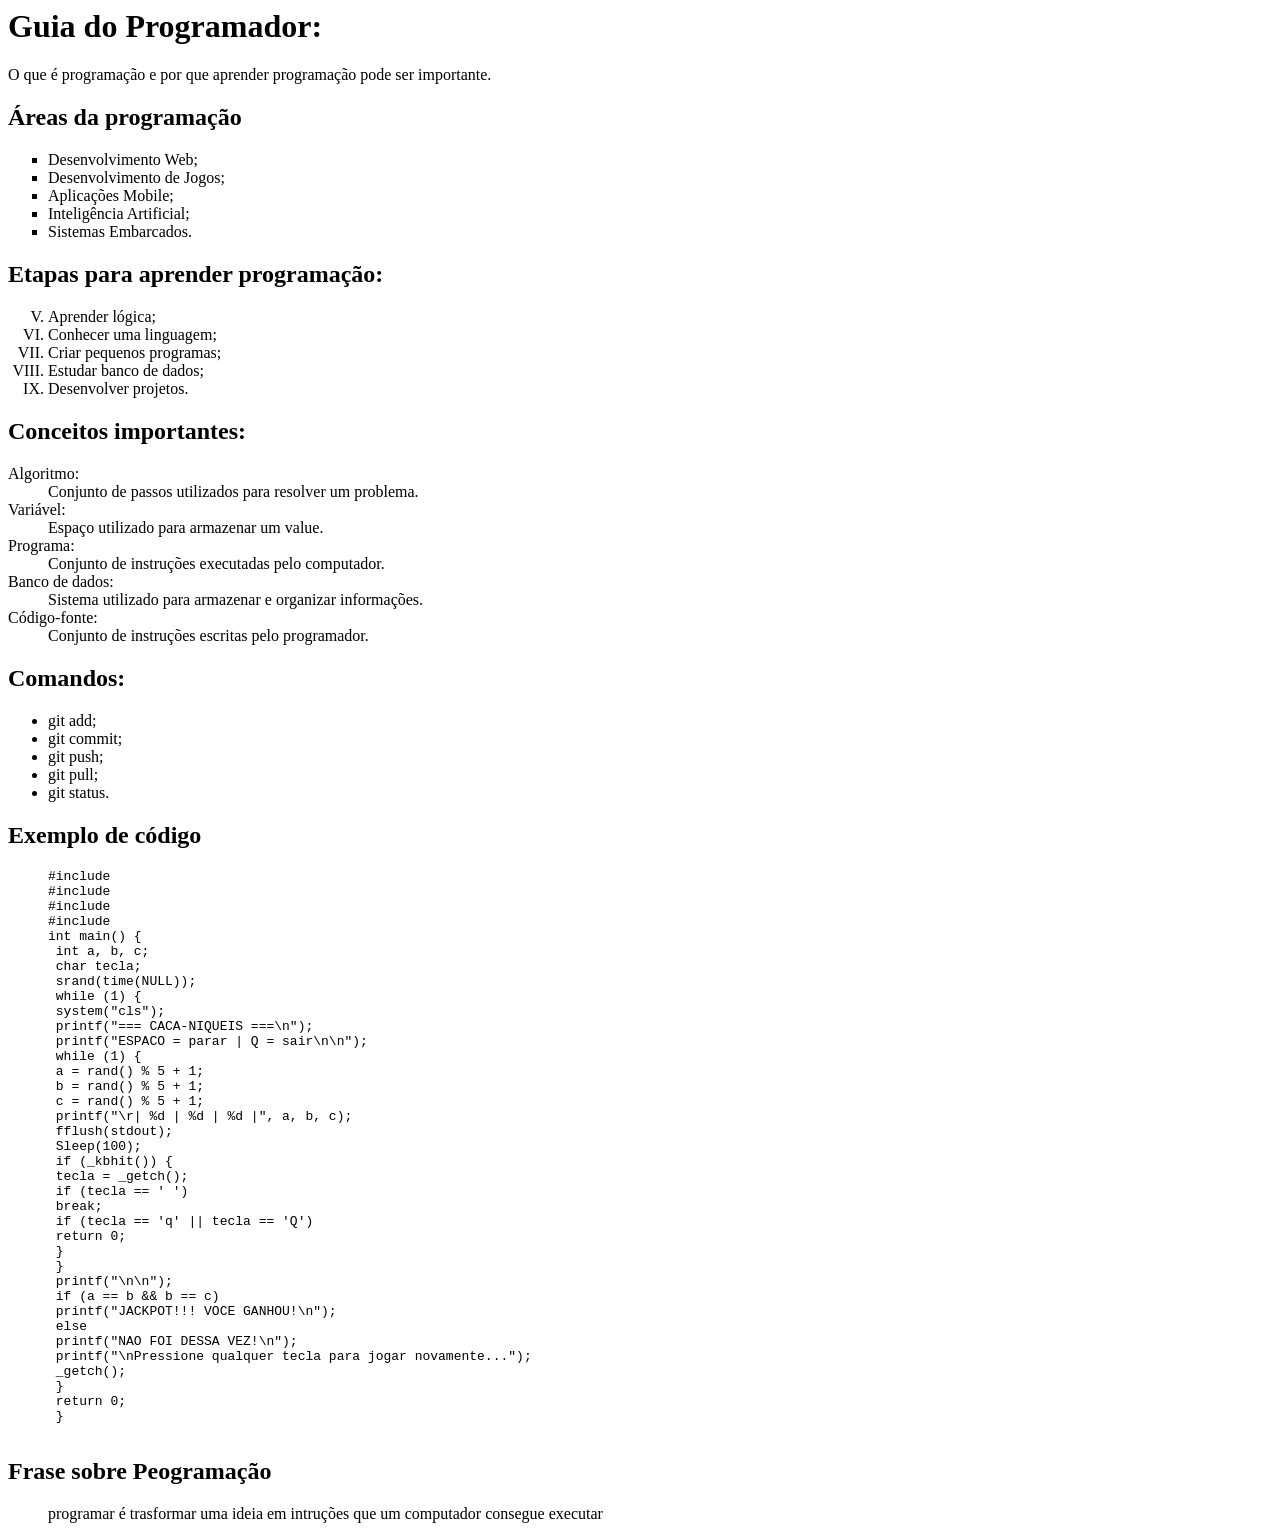
<file: WebServer/Apache24/htdocs/ATV02/index.html>
<html lang="pt-br">
<head>
    <meta charset=utf-8>
    <meta name="viewpoint" content="width=deviece-width,initial-scale=1.0">
    <title> atividade 03</title>
</head>

<body>
    <div>
        <h1>Guia do Programador:</h1>
        <p>O que é programação e por que aprender programação pode ser importante.</p>
        <h2>Áreas da programação</h2>
    </div>

    <div>
        <ul type="square">
            <li>Desenvolvimento Web;</li>
            <li>Desenvolvimento de Jogos;</li>
            <li>Aplicações Mobile;</li>
            <li>Inteligência Artificial;</li>
            <li>Sistemas Embarcados.</li>
        </ul>
    </div>

    <div>
        <h2>Etapas para aprender programação:</h2>
        <ol type="I" start="5">
            <li>Aprender lógica;</li>
            <li>Conhecer uma linguagem;</li>
            <li>Criar pequenos programas;</li>
            <li>Estudar banco de dados;</li>
            <li>Desenvolver projetos.</li>
        </ol>
    </div>

    <div>
        <h2>Conceitos importantes:</h2>
        <dl>
            <dt>Algoritmo:</dt>
            <dd>Conjunto de passos utilizados para resolver um problema.</dd>

            <dt>Variável:</dt>
            <dd>Espaço utilizado para armazenar um value.</dd>

            <dt>Programa:</dt>
            <dd>Conjunto de instruções executadas pelo computador.</dd>

            <dt>Banco de dados:</dt>
            <dd>Sistema utilizado para armazenar e organizar informações.</dd>

            <dt>Código-fonte:</dt>
            <dd>Conjunto de instruções escritas pelo programador.</dd>
        </dl>
    </div>

    <div>
        <h2>Comandos:</h2>
        <ul>
            <li>git add;</li>
            <li>git commit;</li>
            <li>git push;</li>
            <li>git pull;</li>
            <li>git status.</li>
        </ul>
    </div>
</body>

<body>
    <div>
        <h2>Exemplo de código<h2>
    </div>

    <div>
        <figure>
            <pre>
#include
#include
#include
#include
int main() {
 int a, b, c;
 char tecla;
 srand(time(NULL));
 while (1) {
 system("cls");
 printf("=== CACA-NIQUEIS ===\n");
 printf("ESPACO = parar | Q = sair\n\n");
 while (1) {
 a = rand() % 5 + 1;
 b = rand() % 5 + 1;
 c = rand() % 5 + 1;
 printf("\r| %d | %d | %d |", a, b, c);
 fflush(stdout);
 Sleep(100);
 if (_kbhit()) {
 tecla = _getch();
 if (tecla == ' ')
 break;
 if (tecla == 'q' || tecla == 'Q')
 return 0;
 }
 }
 printf("\n\n");
 if (a == b && b == c)
 printf("JACKPOT!!! VOCE GANHOU!\n");
 else
 printf("NAO FOI DESSA VEZ!\n");
 printf("\nPressione qualquer tecla para jogar novamente...");
 _getch();
 }
 return 0;
 }
            </pre>
        </figure>
    </div>

    <div>
        <h2>Frase sobre Peogramação</h2>
        <blockquote cite="Ada Love Lace">
            programar é trasformar uma ideia em intruções que um computador consegue executar
        </blockquote>
    </div>
</body>
</file>
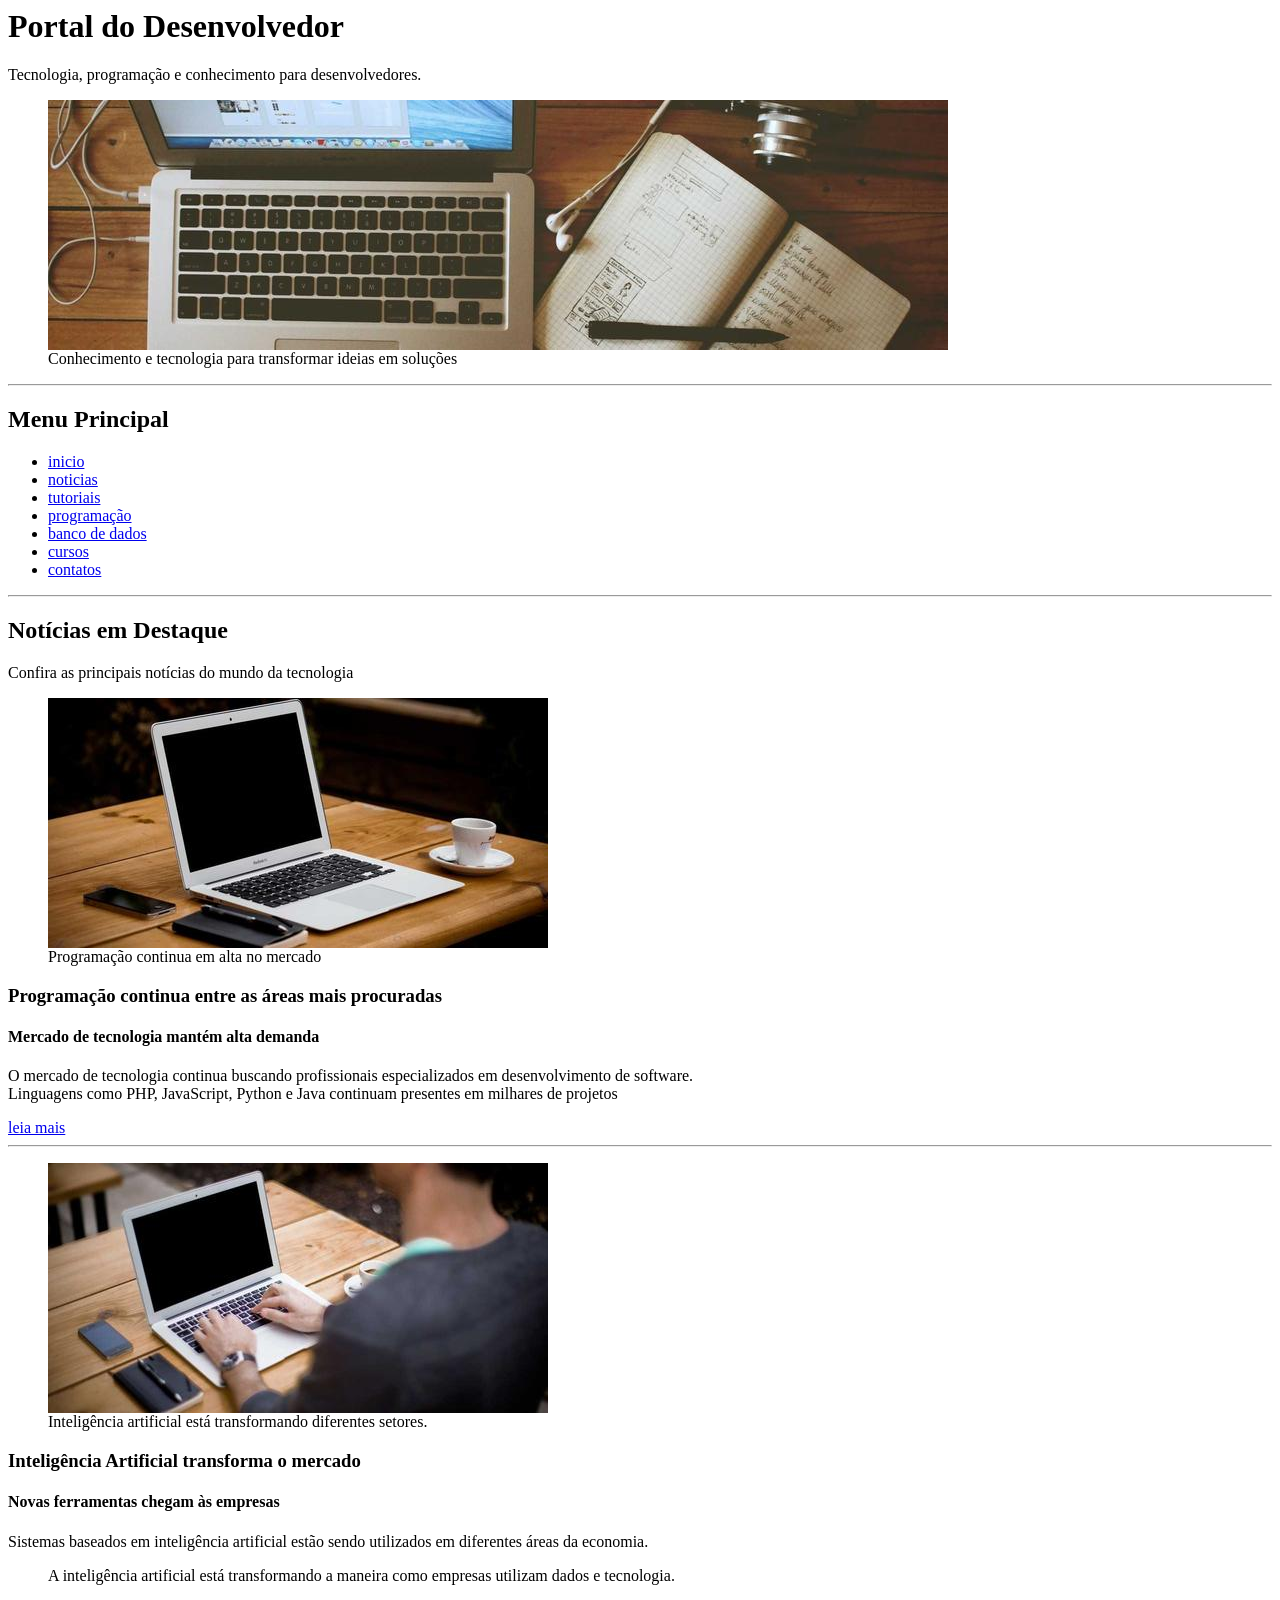
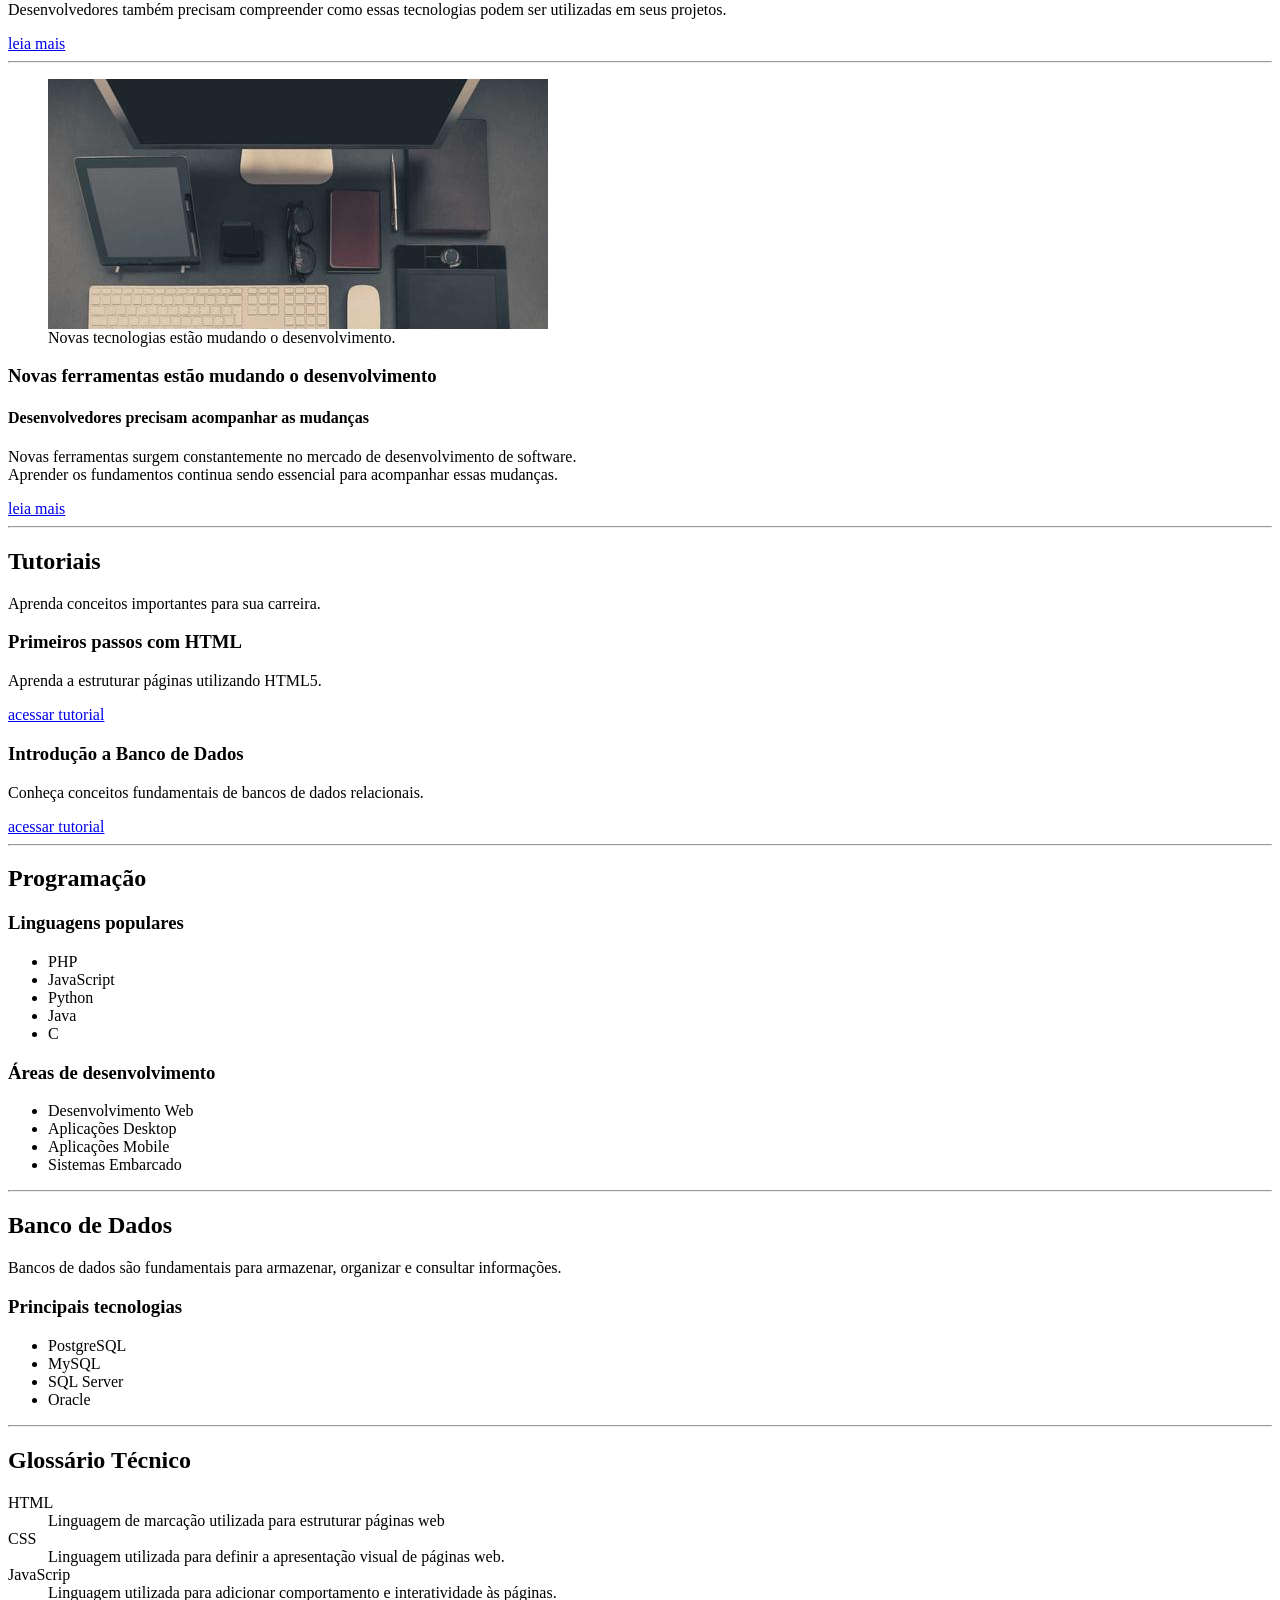
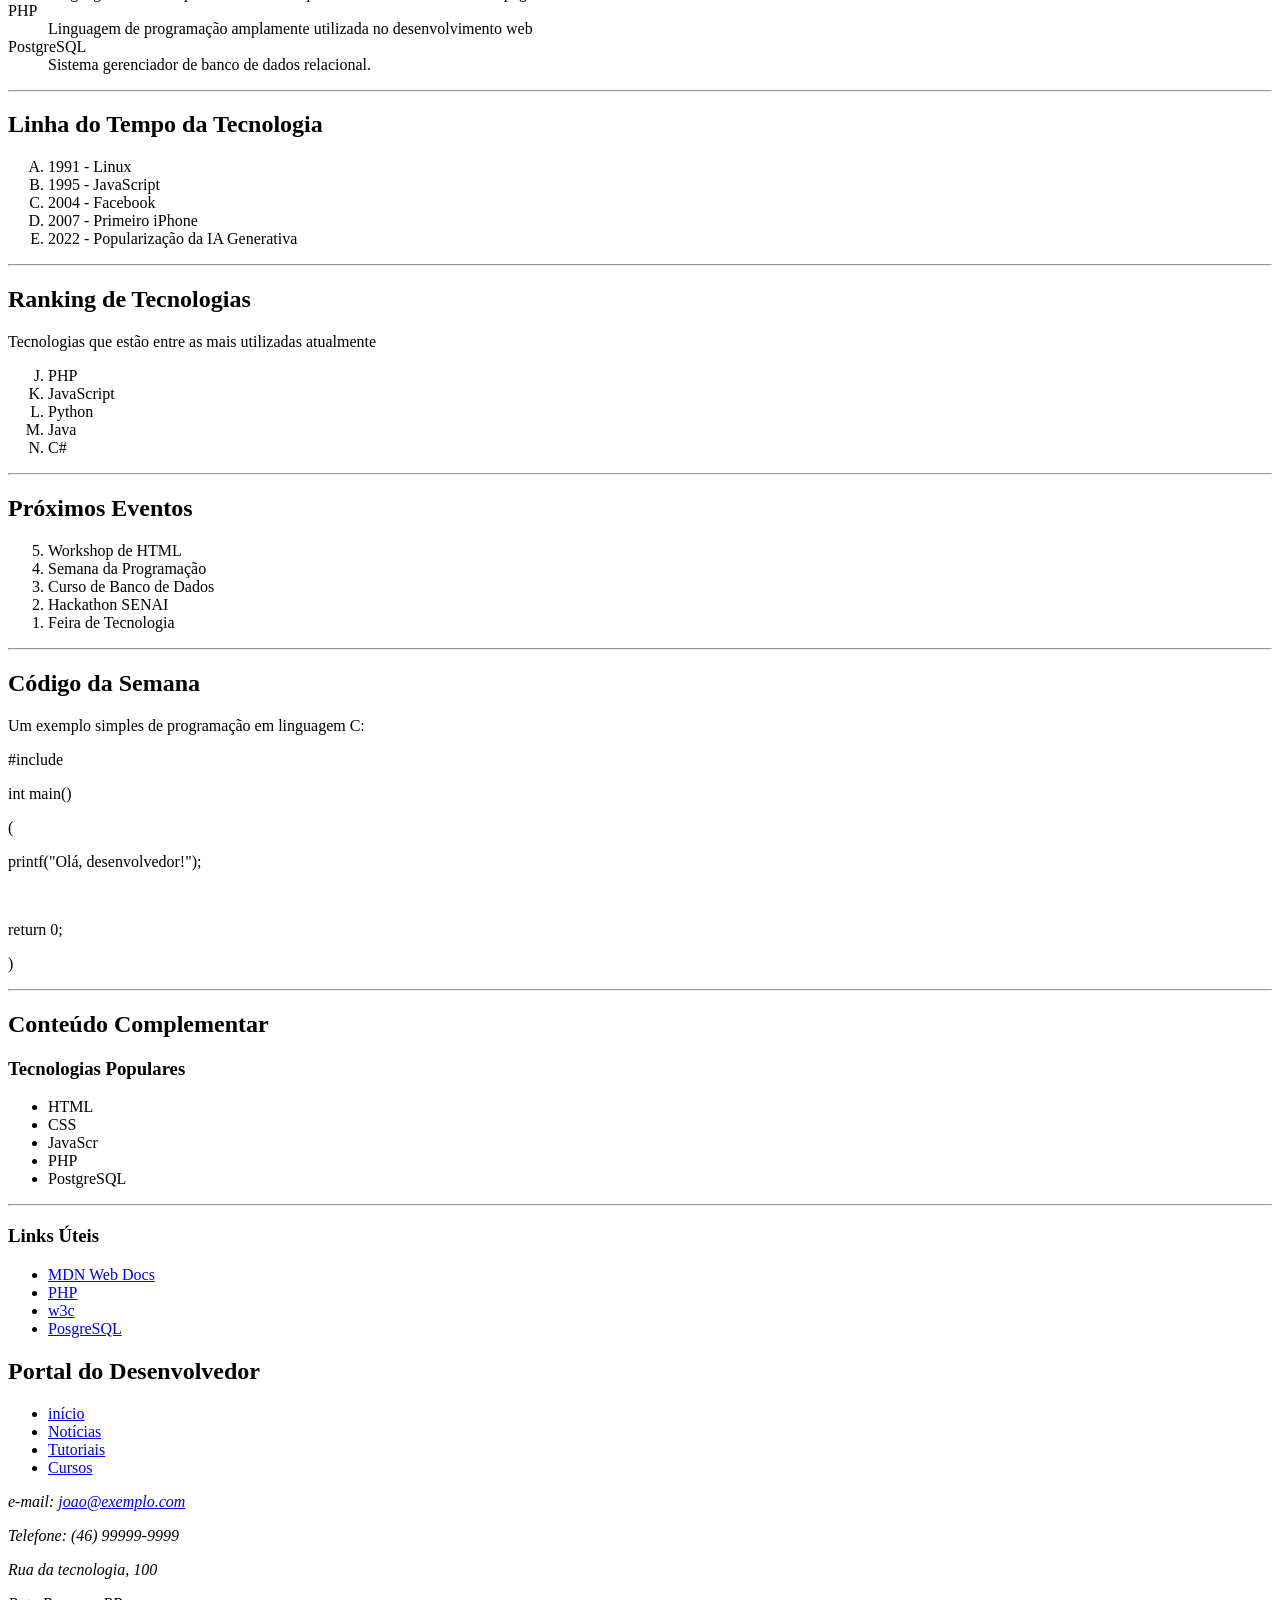
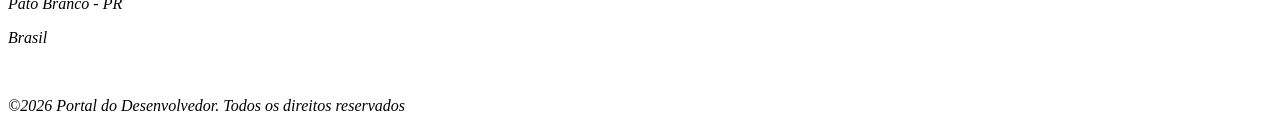
<file: WebServer/Apache24/htdocs/ATV03/index.html>
<html lang="pt-br">
<head>
    <meta charset=utf-8>
    <meta name="viewpoint" content="width=deviece-width,initial-scale=1.0">
    <title> atividade 03</title>
</head>
<body>
	<header><!-- cabeçario-->
		<h1>Portal do Desenvolvedor</h1>
		<p>Tecnologia, programação e conhecimento para desenvolvedores.</p>
		<figure>
			<img src="img01.jpg" alt="um caderno contendo estudos e ao lado um computador" />
			<figcaption>Conhecimento e tecnologia para transformar ideias em soluções</figcaption>
		</figure>
	</header>
	<hr />
	<nav>
		<h2 id="ini">Menu Principal</h2><!-- menu-->
		<ul>
			<li><a href="#" target="_blanck">inicio</a></li>
			<li><a href="#" target="_blanck">noticias</a></li>
			<li><a href="#" target="_blanck">tutoriais</a></li>
			<li><a href="#" target="_blanck">programação</a></li>
			<li><a href="#" target="_blanck">banco de dados</a></li>
			<li><a href="#" target="_blanck">cursos</a></li>
			<li><a href="#" target="_blanck">contatos</a></li>
		</ul>
	</nav>
	<hr /> 
	
	<main><!-- noticia1-->
		<section>
			<h2>Notícias em Destaque</h2>
			<p>Confira as principais notícias do mundo da tecnologia</p>
			<article>
				<figure>
					<img src="img02.jpg" alt="um computador com um café e uma agenda ao lado" />
					<figcaption>Programação continua em alta no mercado</figcaption>
				</figure>
				<h3>Programação continua entre as áreas mais procuradas</h3>
				<h4>Mercado de tecnologia mantém alta demanda</h4>
				<p>O mercado de tecnologia continua buscando profissionais especializados em desenvolvimento de software.<br/>
		Linguagens como PHP, JavaScript, Python e Java continuam presentes em milhares de projetos</p>
			<a href="#" target="_blanck">leia mais</a>
			</article>
		</section>
	<hr /><!-- noticia2-->
	<section>
		<article>
			<figure>
				<img src="img03.jpg" alt="um homem de costas mechendo em um computador" />
				<figcaption>Inteligência artificial está transformando diferentes setores.</figcaption>
			</figure>
			<h3 id="not">Inteligência Artificial transforma o mercado</h3>
			<h4>Novas ferramentas chegam às empresas</h4>
			<p>Sistemas baseados em inteligência artificial estão sendo utilizados em diferentes áreas da economia.<br/>
				<blockquote cite="www/google.com"><p>A inteligência artificial está transformando a maneira como empresas utilizam dados e tecnologia.</blockquote>
			<p>Desenvolvedores também precisam compreender como essas tecnologias podem ser utilizadas em seus projetos.</p>
		<a href="#" target="_blanck">leia mais</a>
		</article>
	</section>
	<hr/><!-- noticia3-->
	<section>
		<article>
			<figure>
				<img src="img04.jpg" alt="um monte de acesorios tecnologicos e um oculos  " />
				<figcaption>Novas tecnologias estão mudando o desenvolvimento.</figcaption>
			</figure>
			<h3>Novas ferramentas estão mudando o desenvolvimento</h3>
			<h4>Desenvolvedores precisam acompanhar as mudanças</h4>
			<p>Novas ferramentas surgem constantemente no mercado de desenvolvimento de software.<br/>
Aprender os fundamentos continua sendo essencial para acompanhar essas mudanças.</p>
			<a href="#" target="_blanck">leia mais</a>
		</article>
	</section>
	<hr /><!-- tutorial1-->
	<section>
		<article>
			<h2 id="tut">Tutoriais</h2>
			<p>Aprenda conceitos importantes para sua carreira.</p>
			<h3>Primeiros passos com HTML</h3>
			<p>Aprenda a estruturar páginas utilizando HTML5.</p>
			<a href="#" target="_blanck">acessar tutorial</a>
			<h3>Introdução a Banco de Dados</h3>
			<p>Conheça conceitos fundamentais de bancos de dados relacionais.</p>
			<a href="#" target="_blanck">acessar tutorial</a>
		</article>
	</section>
	<hr /><!-- tutorial2-->
	<section>
		<article>
			<h2>Programação</h2>
			<h3>Linguagens populares</h3>
			<ul>
				<li>PHP</li>
				<li>JavaScript</li>
				<li>Python</li>
				<li>Java</li>
				<li>C</li>
			</ul>
			<h3>Áreas de desenvolvimento</h3>
			<ul>
				<li>Desenvolvimento Web</li>
				<li>Aplicações Desktop</li>
				<li>Aplicações Mobile</li>
				<li>Sistemas Embarcado</li>
			</ul>
		</article>
	</section>
	<hr /><!-- tutorial3-->
	<section>
		<article>
			<h2>Banco de Dados</h2>
			<p>Bancos de dados são fundamentais para armazenar, organizar e consultar informações.</p>
			<h3>Principais tecnologias</h3>
			<ul>
				<li>PostgreSQL</li>
				<li>MySQL</li>
				<li>SQL Server</li>
				<li>Oracle</li>
			<ul>
		<article>
	</section>	
	<hr />
	<section>
		<h2>Glossário Técnico</h2>
			<dl>
				<dt>HTML</dt>
				<dd>Linguagem de marcação utilizada para estruturar páginas web</dd>
				
				<dt>CSS</dt>
				<dd>Linguagem utilizada para definir a apresentação visual de páginas web.</dd>
				
				<dt>JavaScrip</dt>
				<dd>Linguagem utilizada para adicionar comportamento e interatividade às páginas.</dd>
				
				<dt>PHP</dt>
				<dd>Linguagem de programação amplamente utilizada no desenvolvimento web</dd>
				
				<dt>PostgreSQL</dt>
				<dd>Sistema gerenciador de banco de dados relacional.</dd>
			</dl>
	</section>
	<hr />
	<section>
		<h2>Linha do Tempo da Tecnologia</h2>
		<ol type="A">
			<li>1991 - Linux</li>
			<li>1995 - JavaScript</li>
			<li>2004 - Facebook</li>
			<li>2007 - Primeiro iPhone</li>
			<li>2022 - Popularização da IA Generativa</li>
		</ol>
	</section>
	<hr />
	<section>
		<h2>Ranking de Tecnologias</h2>
		<p>Tecnologias que estão entre as mais utilizadas atualmente</p>
		<ol type="A" start="10" >
			<li>PHP</li>
			<li>JavaScript</li>
			<li>Python</li>
			<li>Java</li>
			<li>C#</li>
		</ol>
	</section>
	<hr />
	<section>
		<h2>Próximos Eventos</h2>
		<ol reversed>
			<li>Workshop de HTML</li>
			<li>Semana da Programação</li>
			<li>Curso de Banco de Dados</li>
			<li>Hackathon SENAI</li>
			<li>Feira de Tecnologia</li>
		</ol>
	</section>
	<hr />
	<section>
		<h2>Código da Semana</h2>
		<p>Um exemplo simples de programação em linguagem C:</p>
		<p>#include <stdio.h></p>
		<p>int main()</p>
		<p>(</p>
		<p>  printf("Olá, desenvolvedor!");</p>
		<br />
		<p> return 0;</p>
		<p>)</p>
	</section>
	<hr />
	<section>
		<h2 id="cur">Conteúdo Complementar</h2>
		<h3>Tecnologias Populares</h3>
		<ul>
			<li>HTML</li>
			<li>CSS</li>
			<li>JavaScr</li>
			<li>PHP</li>
			<li>PostgreSQL</li>
		</ul>
	</section>
	<hr />
	<section>
		<h3>Links Úteis</h3>
		<ul>
			<li><a href="https://developer.mozilla.org/pt-BR/" target="_blanck">MDN Web Docs</a></li>
			<li><a href="https://www.php.net/" target="_blanck">PHP</a></li>
			<li><a href="https://www.w3.org/" target="_blanck">w3c</a></li>
			<li><a href="https://www.postgresql.org/" target="_blanck">PosgreSQL</a></li>
		</ul>
	</section>
	</main>	
	<aside>
		<h2>Portal do Desenvolvedor</h2>
		<ul>
			<li><a href="#ini" target="_blanck">início</a></li>
			<li><a href="#not" target="_blanck">Notícias</a></li>
			<li><a href="#tut" target="_blanck">Tutoriais</a></li>
			<li><a href="#cur" target="_blanck">Cursos</a></li>
		</ul>
	</aside>
	<footer>
		<address>
			<p>e-mail: <a href="contato@portaldesenvolvedor.com.br">joao@exemplo.com</a></p>
			<p>Telefone: (46) 99999-9999</p>
			<p>Rua da tecnologia, 100</p>
			<p>Pato Branco - PR</p>
			<p>Brasil</p>
			<br />
			<p>&copy;2026 Portal do Desenvolvedor. Todos os direitos reservados</p>
		</address>
	</footer>
	
</html>
</file>
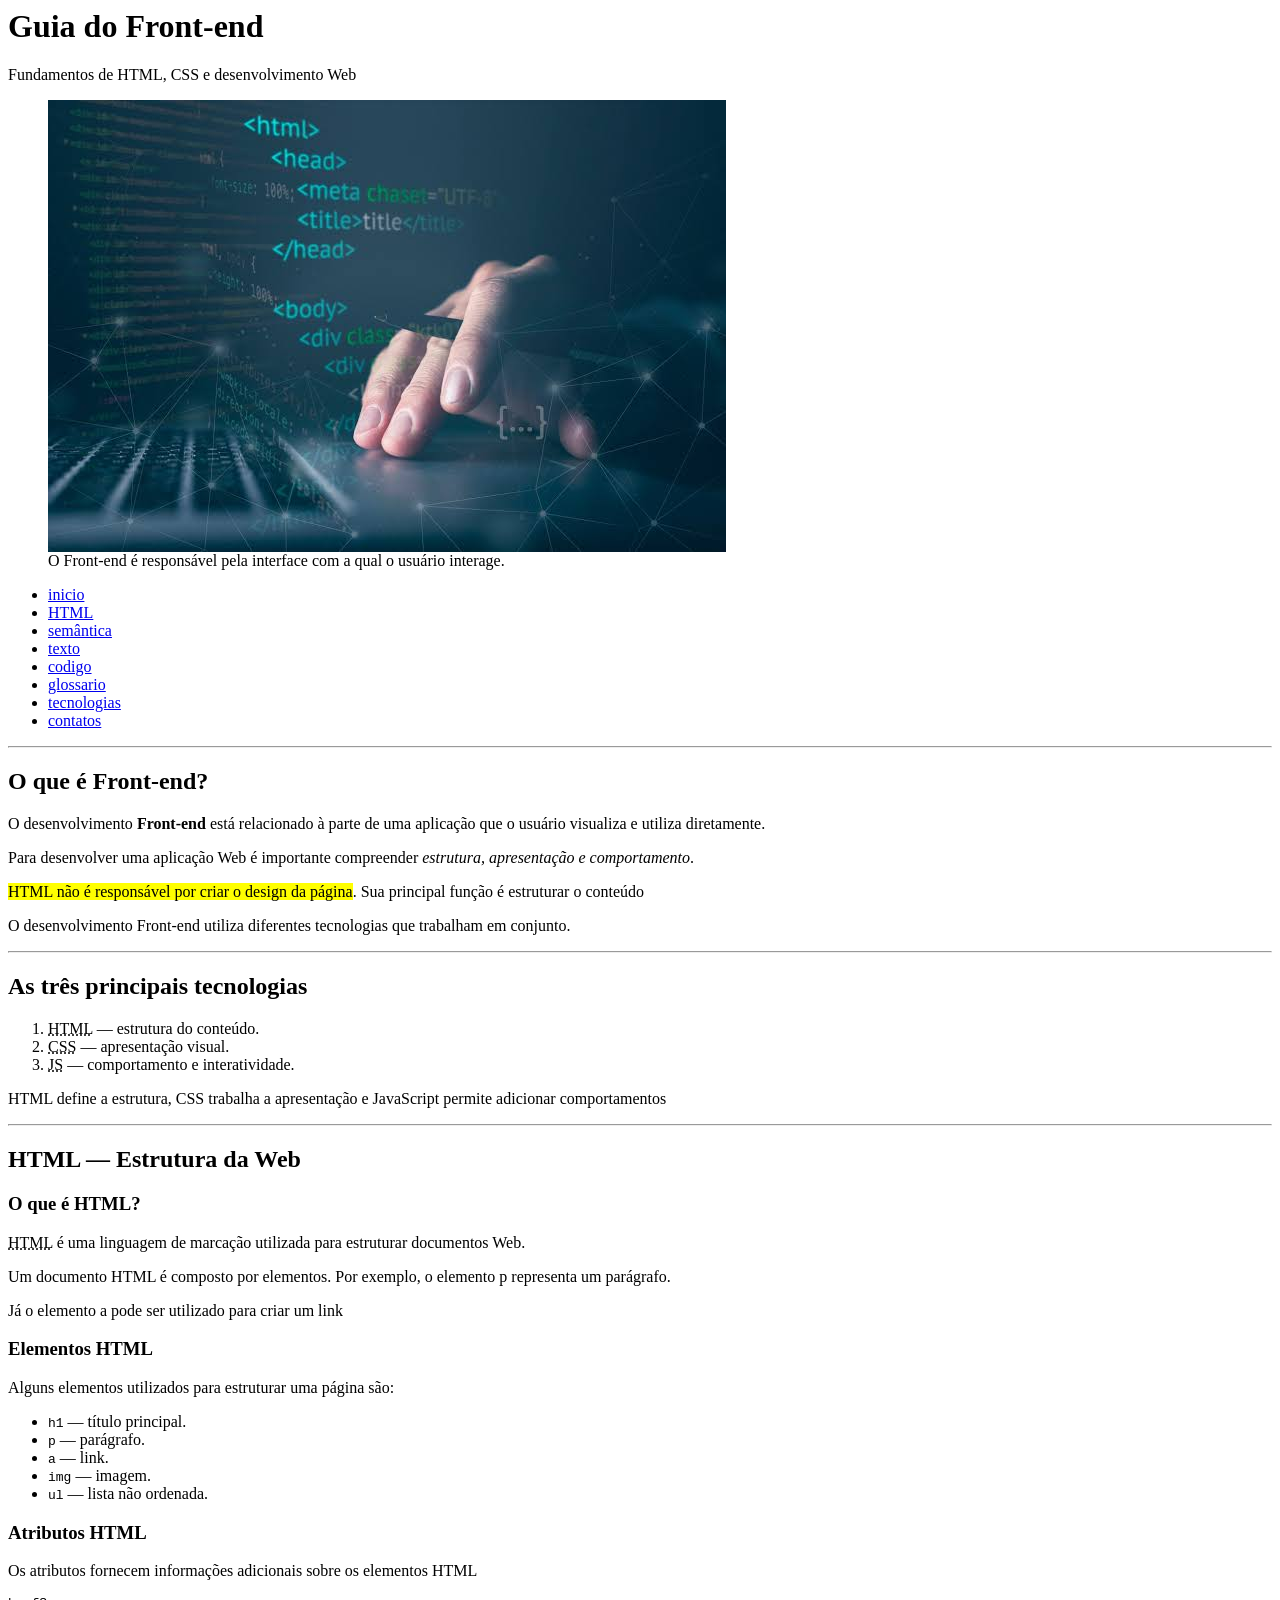
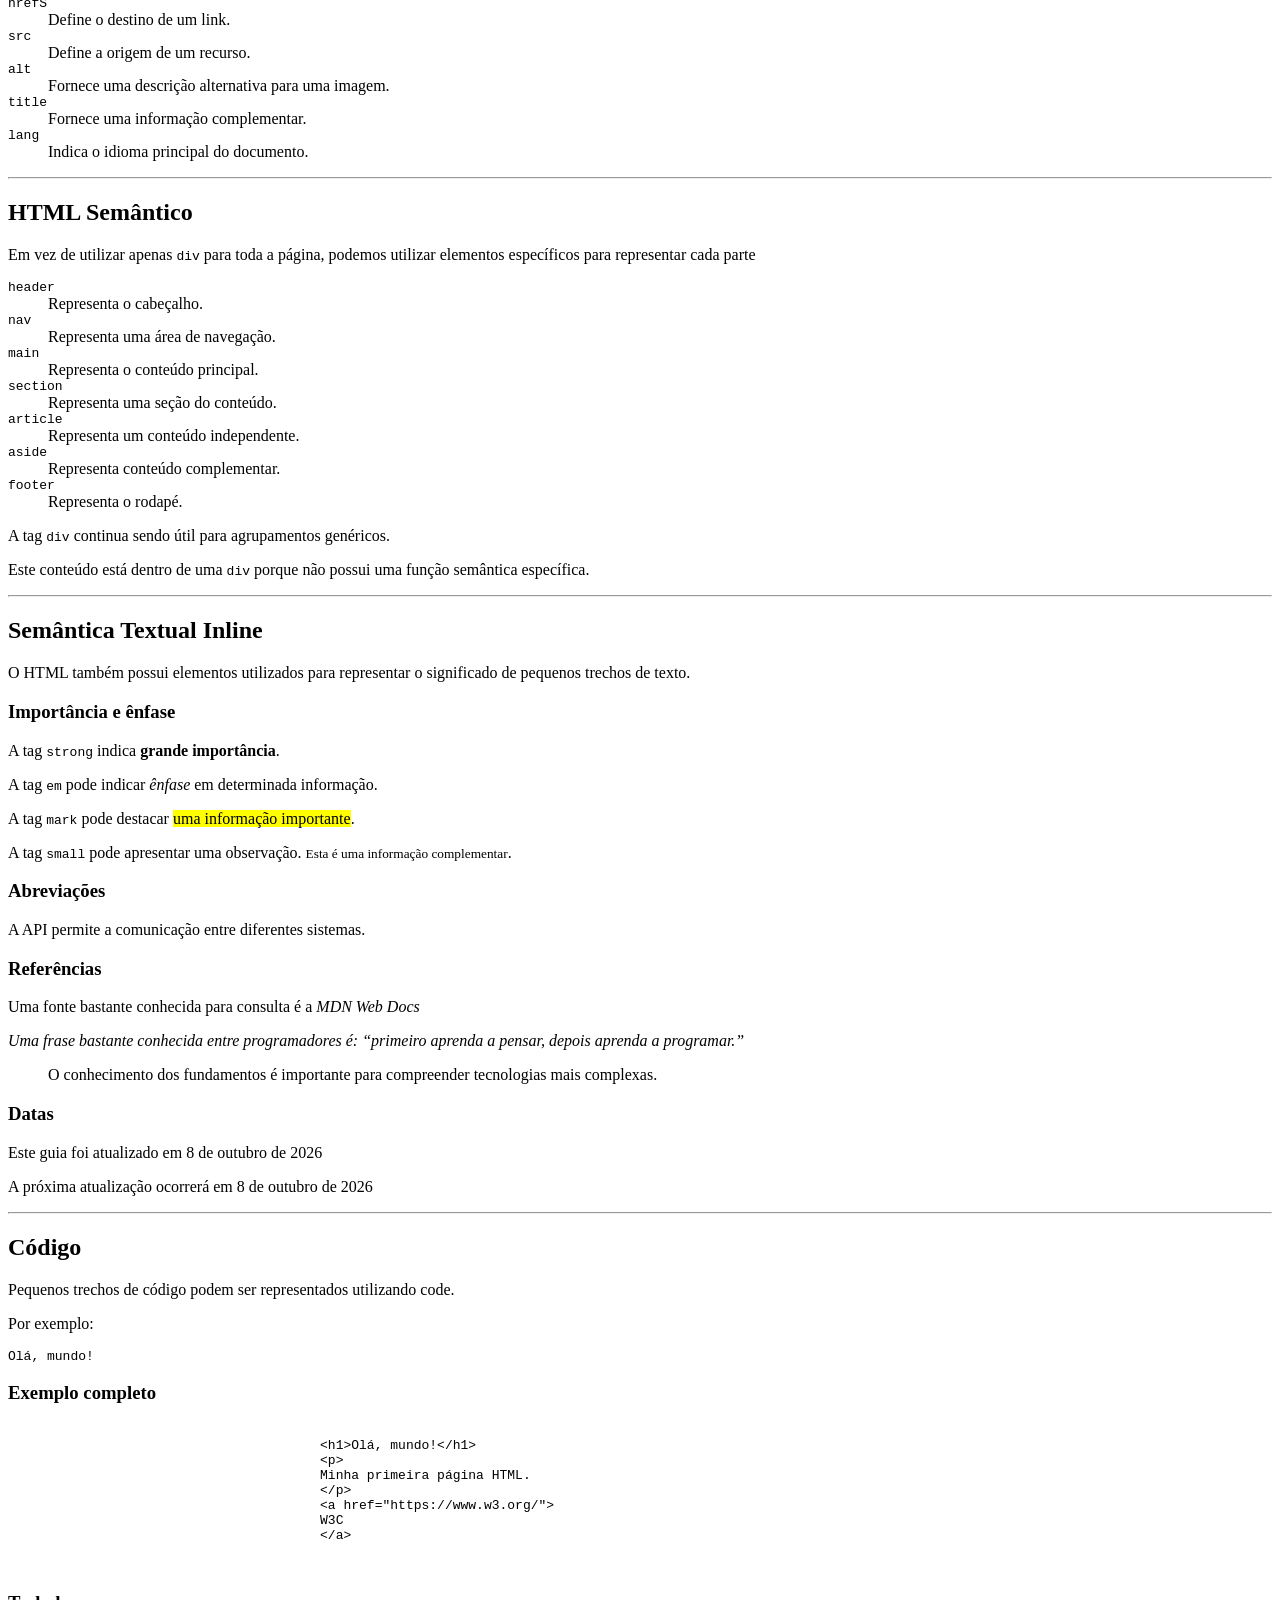
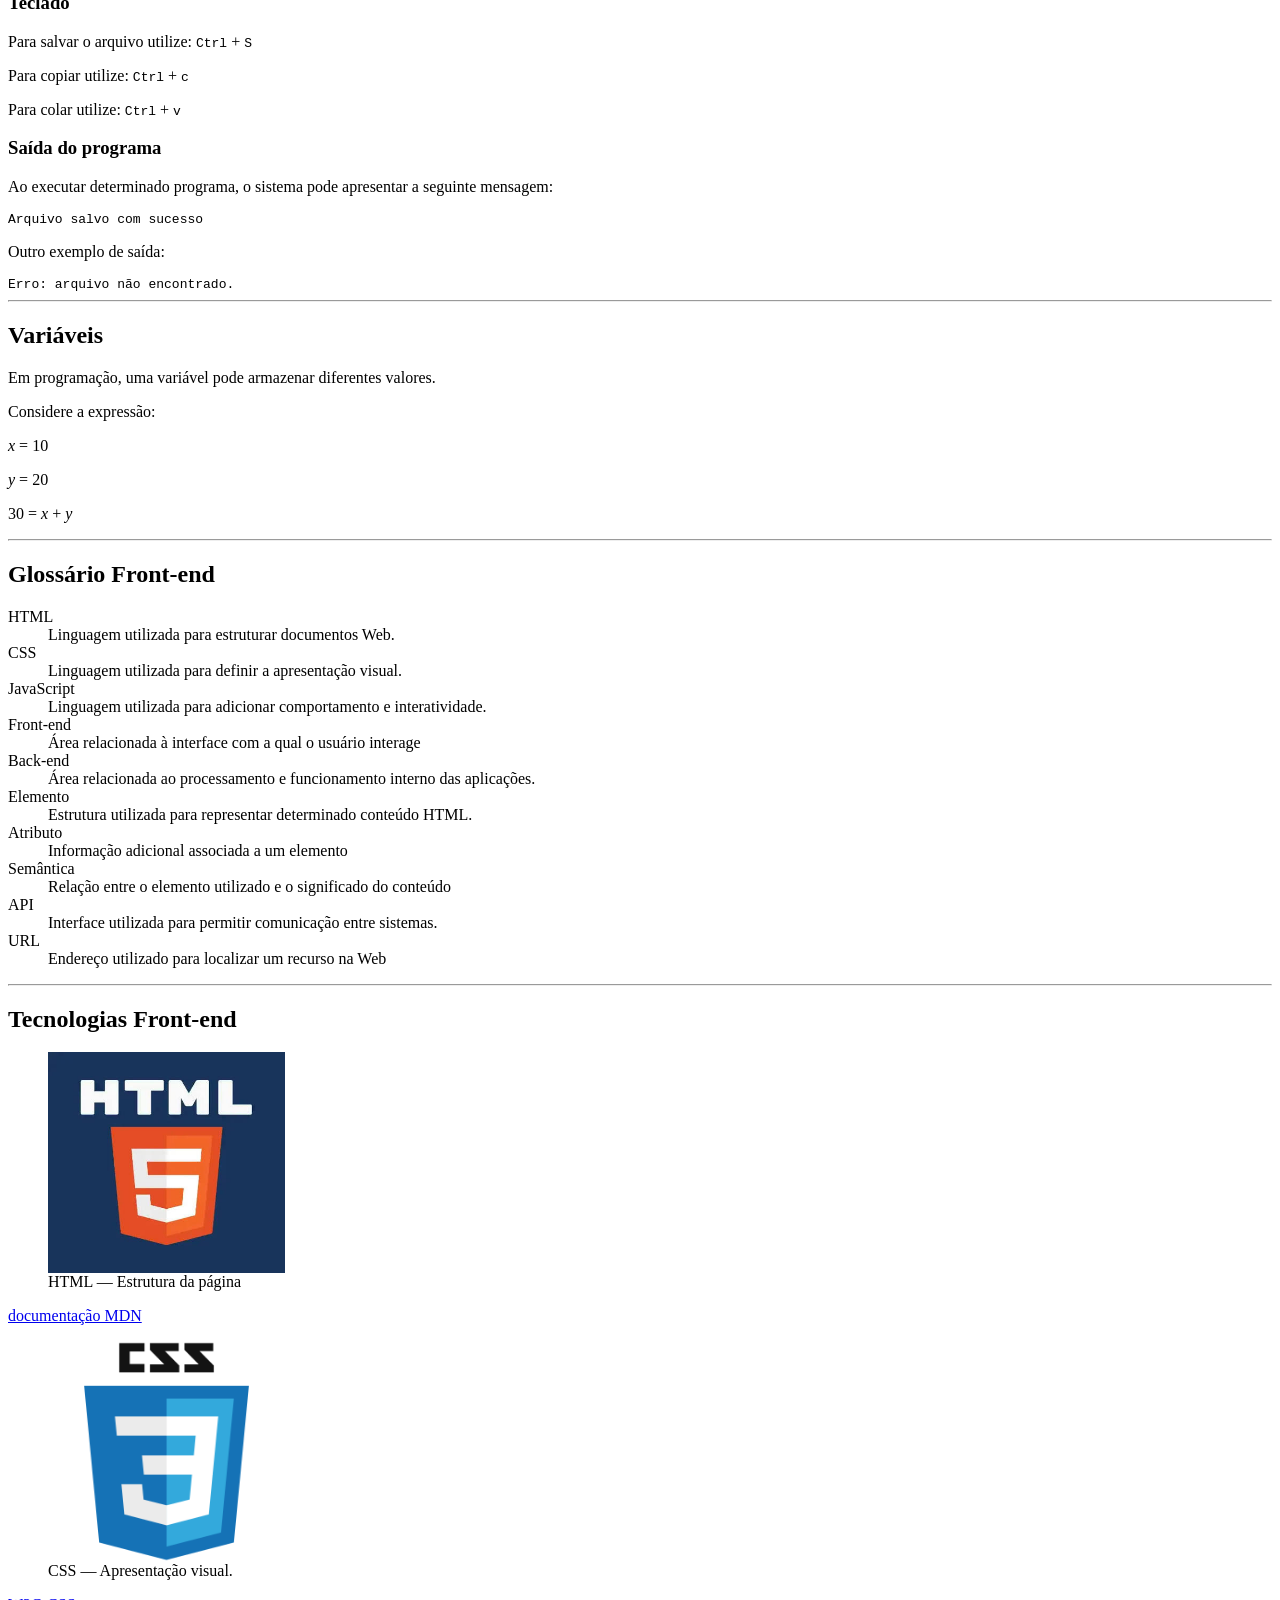
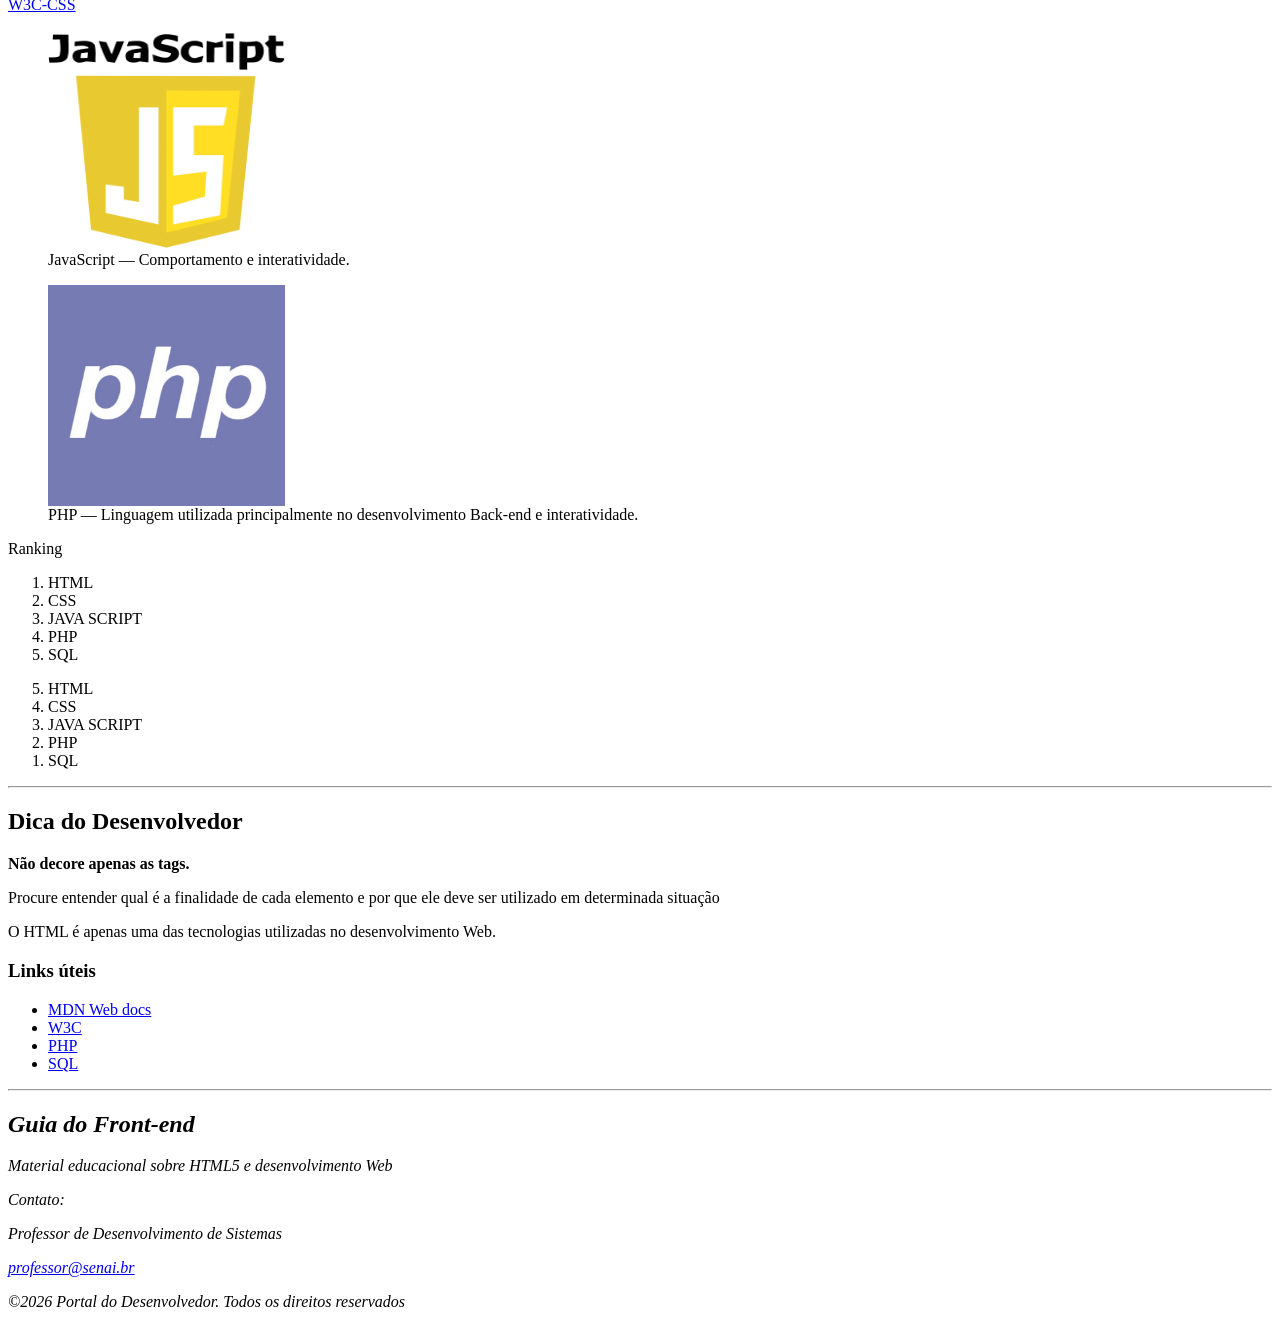
<file: WebServer/Apache24/htdocs/ATV04/index.html>
<html lang="pt-br">
<head>
    <meta charset=utf-8>
    <meta name="viewpoint" content="width=deviece-width,initial-scale=1.0">
    <title> atividade 04</title>
</head>
<body>
	<header><!--cabecario-->
		<h1>Guia do Front-end</h1>
		<p>Fundamentos de HTML, CSS e desenvolvimento Web</p>
		<figure>
			<img src="01.jpg" alt="uma mao com uma caneta em volta d um monte de codigos em HTML"/>
			<figcaption>O Front-end é responsável pela interface com a qual o usuário interage.</figcaption>
		</figure>
		<nav>
			<ul>
				<li><a href="#" >inicio</a></li>
				<li><a href="#" >HTML</a></li>
				<li><a href="#" >semântica</a></li>
				<li><a href="#" >texto</a></li>
				<li><a href="#" >codigo</a></li>
				<li><a href="#" >glossario</a></li>
				<li><a href="#" >tecnologias</a></li>
				<li><a href="#" >contatos</a></li>
			</ul>
		</nav>
	</header>
	<hr />
	<main>
		<section><!--O que é Front-end?-->
			<h2>O que é Front-end?</h2>
			<p>O desenvolvimento <strong>Front-end</strong> está relacionado à parte de uma aplicação que o usuário visualiza e utiliza diretamente.</p>
			<p>Para desenvolver uma aplicação Web é importante compreender <em>estrutura, apresentação e comportamento</em>.</p>
			<p><mark>HTML não é responsável por criar o design da página</mark>. Sua principal função é estruturar o conteúdo</p>
			<p>O desenvolvimento Front-end utiliza diferentes tecnologias que trabalham em conjunto.</p>
		<section>
		<hr />
		<section><!--As três principais tecnologias-->
			<h2>As três principais tecnologias</h2>
			<ol>
				<li><abbr title="Linguagem de Marcação de Hipertexto"> HTML</abbr> — estrutura do conteúdo.</li>
				<li><abbr title="Folhas de Estilo em Cascata">CSS</abbr> — apresentação visual.</li>
				<li><abbr title="é a abreviação de JavaScript, uma linguagem de programação de alto nível">JS</abbr> — comportamento e interatividade.</li>
			</ol>
			<p>HTML define a estrutura, CSS trabalha a apresentação e JavaScript permite adicionar comportamentos</p>
		<section>
		<hr />
		<section><!--HTML-->
			<h2>HTML — Estrutura da Web</h2>
			<h3>O que é HTML?</h3>
			<p><abbr title="Linguagem de Marcação de Hipertexto">HTML</abbr> é uma linguagem de marcação utilizada para estruturar documentos Web.</p>
			<p>Um documento HTML é composto por elementos. Por exemplo, o elemento p representa um parágrafo.</p>
			<p>Já o elemento a pode ser utilizado para criar um link</p>
			<article>
				<h3>Elementos HTML</h3>
				<p>Alguns elementos utilizados para estruturar uma página são:</p>
				<ul>
					<li><code>h1</code> — título principal.</li>
					<li><code>p</code> — parágrafo.</li>
					<li><code>a</code> — link.</li>
					<li><code>img</code> — imagem.</li>
					<li><code>ul</code> — lista não ordenada.</li>
				<ul>
			</article>
			<article>
			<h3>Atributos HTML</h3>
			<p>Os atributos fornecem informações adicionais sobre os elementos HTML</p>
			<dl>
				<dt><code>hrefS</code></dt>
					<dd>Define o destino de um link.</dd>
				<dt><code>src</code></dt>
					<dd>Define a origem de um recurso.</dd>
				<dt><code>alt</code></dt>
					<dd>Fornece uma descrição alternativa para uma imagem.</dd>
				<dt><code>title</code></dt>
					<dd>Fornece uma informação complementar.</dd>
				<dt><code>lang</code></dt>
					<dd>Indica o idioma principal do documento.</dd>
			</dl>
			</article>
		</section>
		<hr /><!--HTML Semântico-->
		<section>
			<h2>HTML Semântico</h2>
			<p>Em vez de utilizar apenas <code>div</code> para toda a página, podemos utilizar elementos específicos para representar cada parte</p>
			<dl>
				<dt><code>header</code></dt>
					<dd>Representa o cabeçalho.</dd>
				<dt><code>nav</code></dt>
					<dd>Representa uma área de navegação.</dd>
				<dt><code>main</code></dt>
					<dd>Representa o conteúdo principal.</dd>
				<dt><code>section</code></dt>
					<dd>Representa uma seção do conteúdo.</dd>
				<dt><code>article</code></dt>
					<dd>Representa um conteúdo independente.</dd>
				<dt><code>aside</code></dt>
					<dd>Representa conteúdo complementar.</dd>
				<dt><code>footer</code></dt>
					<dd>Representa o rodapé.</dd>
			</dl>
			<p>A tag <code>div</code> continua sendo útil para agrupamentos genéricos.</p>
			<p>Este conteúdo está dentro de uma <code>div</code> porque não possui uma função semântica específica.</p>
		</section>
		<hr /><!--Semântica Textual Inline-->
		<section>
			<h2>Semântica Textual Inline</h2>
			<p>O HTML também possui elementos utilizados para representar o significado de pequenos trechos de texto.</p>
			<h3>Importância e ênfase</h3>
			<p>A tag <code>strong</code> indica <strong>grande importância</strong>.</p>
			<p>A tag <code>em</code> pode indicar <em>ênfase</em> em determinada informação.</p>
			<p>A tag <code>mark</code> pode destacar <mark>uma informação importante</mark>.</p>
			<p>A tag <code>small</code> pode apresentar uma observação. <small>Esta é uma informação complementar</small>.</p>
			<h3>Abreviações</h3>
			<p>A <abbr =title="é um conjunto de regras e padrões que permite que diferentes sistemas de software conversem e troquem dados entre si">API<abbr> permite a comunicação entre diferentes sistemas.</p>
			<h3>Referências</h3>
			<P>Uma fonte bastante conhecida para consulta é a <em>MDN Web Docs</em></P>
			<cite>Uma frase bastante conhecida entre programadores é: “primeiro aprenda a pensar, depois aprenda a
			programar.”</cite>
			<blockquote>O conhecimento dos fundamentos é importante para compreender tecnologias mais complexas.</blockquote>
			<h3>Datas</h3>
			<p>Este guia foi atualizado em <time datetime="2026-10-08">8 de outubro de 2026</time></p>
			<p>A próxima atualização ocorrerá em <time datetime="2026-10-015">8 de outubro de 2026</time></p>
		</section>
		<hr />
		<section>
				<h2>Código</h2>
				<p>Pequenos trechos de código podem ser representados utilizando code.</p>
				<p>Por exemplo:<code> <p>Olá, mundo!</p></code></p>
				<h3>Exemplo completo</h3>
			<pre>
				<code>
					&lt;h1&gt;Olá, mundo!&lt;/h1&gt;
					&lt;p&gt;
					Minha primeira página HTML.
					&lt;/p&gt;
					&lt;a href="https://www.w3.org/"&gt;
					W3C
					&lt;/a&gt;
				</code>
			</pre>
			<h3>Teclado</h3>
			<p>Para salvar o arquivo utilize: <kbd>Ctrl</kbd> + <kbd>S</kbd><br /></p>
			<p>Para copiar utilize: <kbd>Ctrl</kbd> + <kbd>c</kbd><br /></p>
			<p>Para colar utilize: <kbd>Ctrl</kbd> + <kbd>v</kbd><br /></p>
			<h3>Saída do programa</h3>
			<p>Ao executar determinado programa, o sistema pode apresentar a seguinte mensagem:</p>
			<samp>Arquivo salvo com sucesso</samp>
			<p>Outro exemplo de saída:</p>
			<samp>Erro: arquivo não encontrado.</samp>
		</section>
		<hr />
		<section>
			<h2>Variáveis</h2>
			<p>Em programação, uma variável pode armazenar diferentes valores.</p>
			<p>Considere a expressão:</p>
			<p><var>x</var> = 10</p>
			<p><var>y</var> = 20</p>
			<p>30 = <var>x</var> + <var>y</var></p>
		</section>
		<hr />
		<section>
			<h2>Glossário Front-end</h2>
			<dl>
				<dt>HTML<dt>
				<dd>Linguagem utilizada para estruturar documentos Web.</dd>
				<dt>CSS</dt>
				<dd>Linguagem utilizada para definir a apresentação visual.</dd>
				<dt>JavaScript</dt>
				<dd>Linguagem utilizada para adicionar comportamento e interatividade.</dd>
				<dt>Front-end</dt>
				<dd>Área relacionada à interface com a qual o usuário interage</dd>
				<dt>Back-end</dt>
				<dd>Área relacionada ao processamento e funcionamento interno das aplicações.</dd>
				<dt>Elemento</dt>
				<dd>Estrutura utilizada para representar determinado conteúdo HTML.</dd>
				<dt>Atributo</dt>
				<dd>Informação adicional associada a um elemento</dd>
				<dt>Semântica</dt>
				<dd>Relação entre o elemento utilizado e o significado do conteúdo</dd>
				<dt>API</dt>
				<dd>Interface utilizada para permitir comunicação entre sistemas.</dd>
				<dt>URL</dt>
				<dd>Endereço utilizado para localizar um recurso na Web</dd>
			</dl>
		</section>
		<hr />
		<section>
			<h2>Tecnologias Front-end</h2>
				<figure>
					<img src="html5.jpg" alt="HTML" width="20%" height="25%" />
					<figcaption>HTML — Estrutura da página</figcaption>
				</figure>
				<a href="https://developer.mozilla.org/pt-BR/" >documentação MDN</a>
				
				<figure>
					<img src="css3.png" alt="HTML" width="20%" height="25%" />
					<figcaption>CSS — Apresentação visual.</figcaption>
				</figure>
				<a href="https://www.w3.org/Style/CSS/">W3C-CSS</a>

				<figure>
					<img src="js.png" alt="HTML" width="20%" height="25%">
					<figcaption>JavaScript — Comportamento e interatividade.</figcaption>
				</figure>
				
				<figure>
					<img src="phhp.jpg" alt="HTML" width="20%" height="25%">
					<figcaption>PHP — Linguagem utilizada principalmente no desenvolvimento Back-end e interatividade.</figcaption>
				</figure>
		</section>
		<section>
			<P>Ranking</P>
			<ol>
				<li>HTML</li>
				<li>CSS</li>
				<li>JAVA SCRIPT</li>
				<li>PHP</li>
				<li>SQL</li>
			</ol>
			<ol reversed>
				<li>HTML</li>
				<li>CSS</li>
				<li>JAVA SCRIPT</li>
				<li>PHP</li>
				<li>SQL</li>
			</ol>
		</section>
		<hr />
	</main>
	<aside>
		<h2>Dica do Desenvolvedor</h2>
		<p><strong>Não decore apenas as tags.</strong></p>
		<p>Procure entender qual é a finalidade de cada elemento e por que ele deve ser utilizado em determinada situação</p>
		<p>O HTML é apenas uma das tecnologias utilizadas no desenvolvimento Web.</p>
		<h3>Links úteis</h3>
		<ul>
			<li><a href="https://developer.mozilla.org/pt-BR/"> MDN Web docs</a></li>
			<li><a href="https://www.w3.org/">	W3C</a></li>
			<li><a href="https://www.php.net/">	PHP</a></li>
			<li><a href="https://www.postgresql.org/https://developer.mozilla.org/pt-BR/">	SQL</a></li>
		</ul>
	</aside>
	<HR />
	<footer>
		<address>
			<H2>Guia do Front-end</H2>
			<P>Material educacional sobre HTML5 e desenvolvimento Web</P>
			<P>Contato:</P>
			<P>Professor de Desenvolvimento de Sistemas</P>
			<P><A href="pessoa@senai.br">professor@senai.br</A></P>
			<p>&copy;2026 Portal do Desenvolvedor. Todos os direitos reservados</p>
		</address>
	</footer>
</body>
</file>
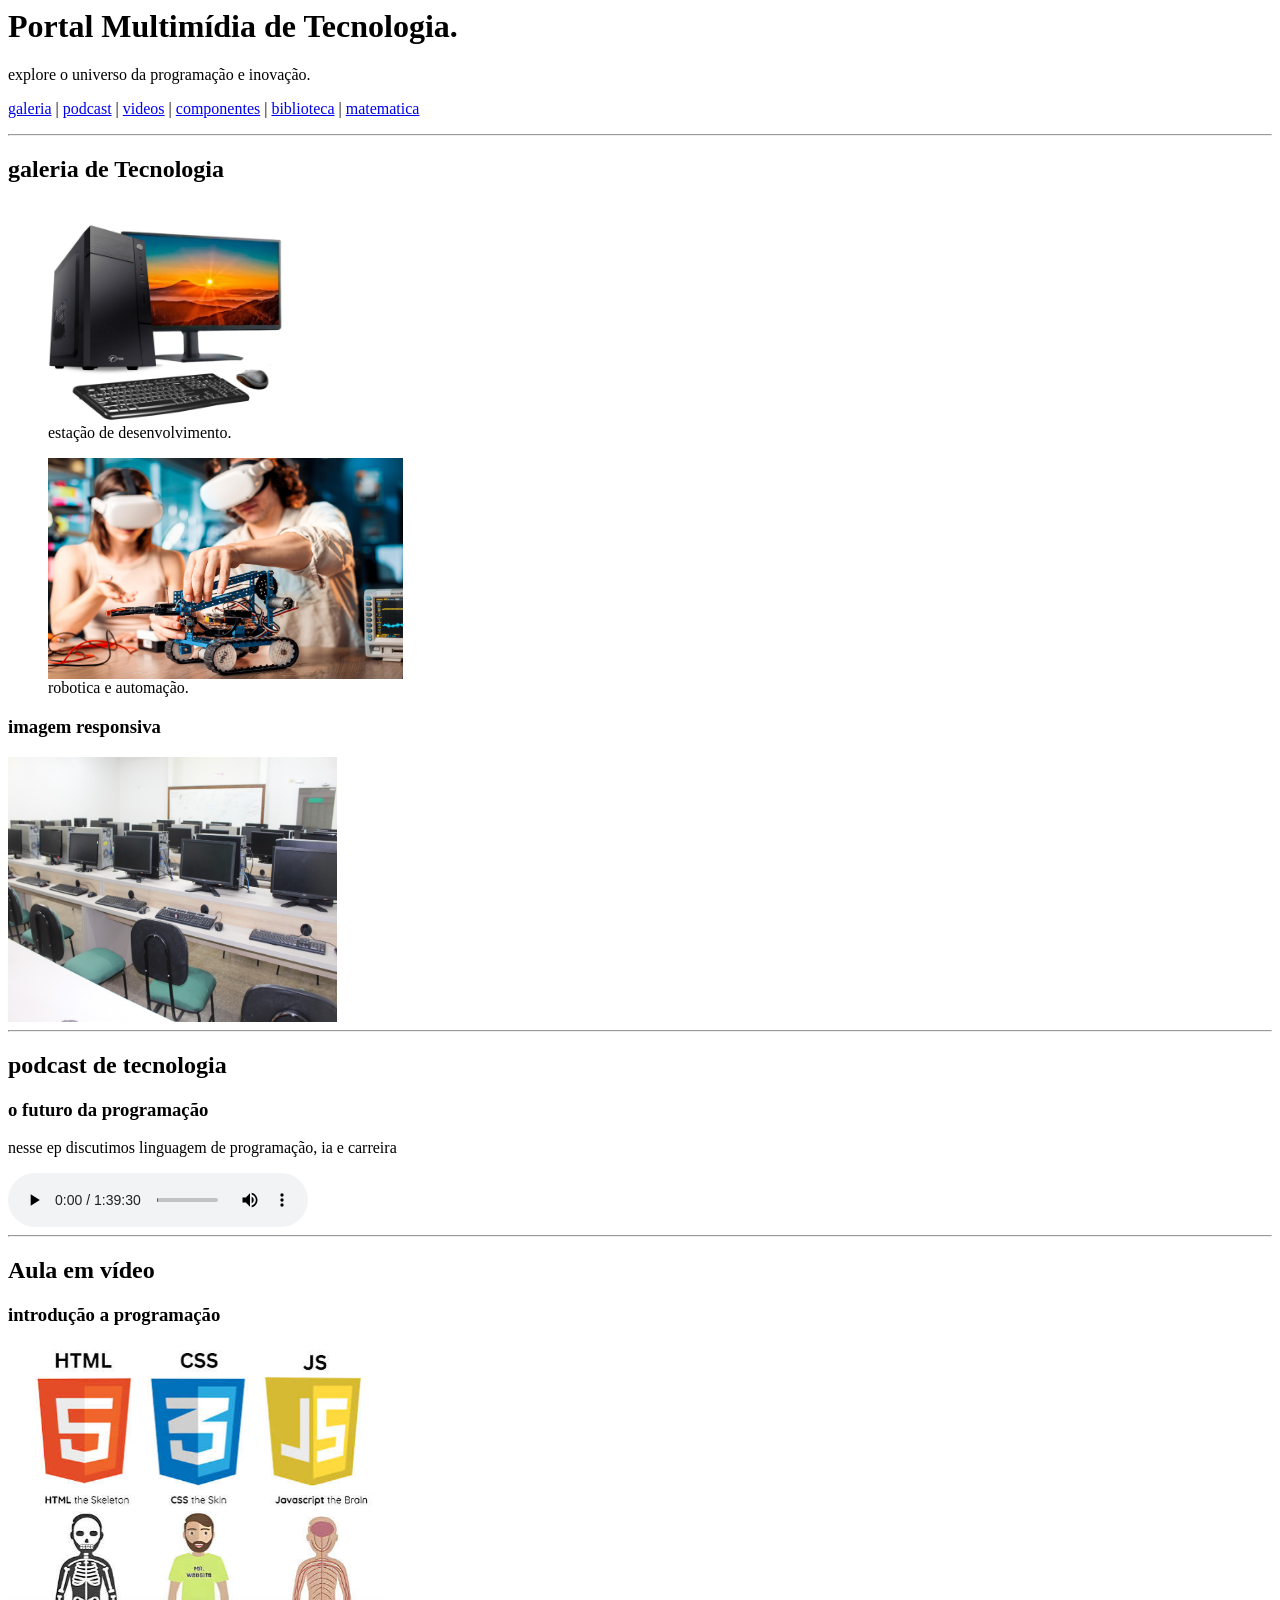
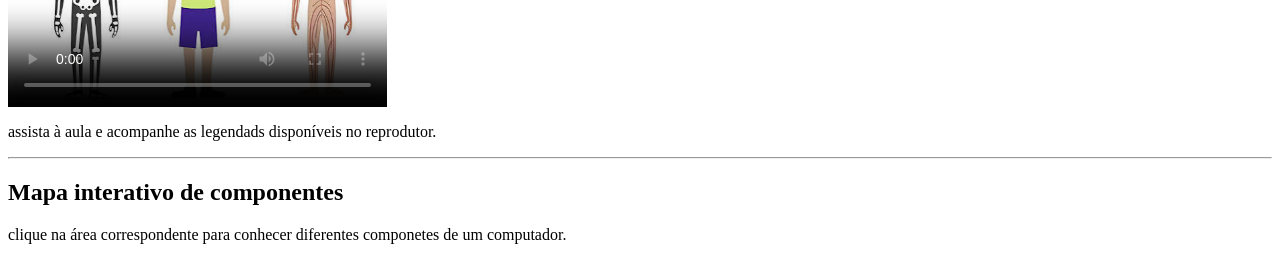
<file: WebServer/Apache24/htdocs/ATV05/index.html>
<html lang="pt-br">
<head>
    <meta charset=utf-8>
	<meta name="viewport" content="width=device-width, initial-scale=1.0">
    <title> atividade 05</title>
</head>
<body>
	<header>
		<h1>Portal Multimídia de Tecnologia.</h1>
		<p>explore o universo da programação e inovação.</p>
		<nav>
			<p><a href="#galeria" >galeria</a> | <a href="#podcast" >podcast</a> | <a href="#Video" >videos</a> | <a href="#" >componentes</a> | <a href="#" >biblioteca</a> | <a href="#" >matematica</a></p>
		</nav>
	</header>
	<hr />
	<section>
		<h2 id="galeria">galeria de Tecnologia</h2>
			<figure>
				<img src ="computador.jpg" alt ="computador" height="25%" width="20%" >
				<figcaption>estação de desenvolvimento.</figcaption>
			</figure>
			<figure>
				<img src ="robotica.jpg" alt ="robotica" height="25%" width="30%" >
				<figcaption>robotica e automação.</figcaption>
			</figure>
		<h3>imagem responsiva</h3>
		<picture>
			<source srcset="laboratorio.jpg" media="(min-width: 721px)" height="30%" width="26%" />
			
			<source srcset="laboratoriomobile.jpg" media="(max-width: 720px)" height="32%" width="20%" />
			
			<img src="laboratorio.jpg" alt="laboratorio de informatica" height="30%" width="25%" />
		</picture>
	</section>
	<hr />
	
	
	<section>
		<h2 id="podcast">podcast de tecnologia</h2>
		<h3>o futuro da programação</h3>
		<p>nesse ep discutimos linguagem de programação, ia e carreira</p>
		<audio controls>
			<source src="DevNaEstrada.mp3" type="audio/mpeg">
			<p>seu navegador nao suporta reprodução de audio </p>
		</audio>
	</section>
	<hr />
	
	
	<section>
		<h2 id="Video">Aula em vídeo</h2>
		<h3>introdução a programação</h3>
		<video poster="capa-video.jpg" width="30%"controls>
			<source src="aula.mp4" type="video/mp4">
			<track src="legenda.vtt" kind="subtitle" srclang="pt-BR" label="Português" default>
		</video>
		<p>assista à aula e acompanhe as legendads disponíveis no reprodutor.</p>
	</section>
	<hr />
	<section>
		<h2> Mapa interativo de componentes</h2>
		<p>clique na área correspondente para conhecer diferentes componetes de um computador.</p>
		<map>
			<area src="mapa-componentes.jpg">
		</map>
	</section>
</body>
</html>
</file>
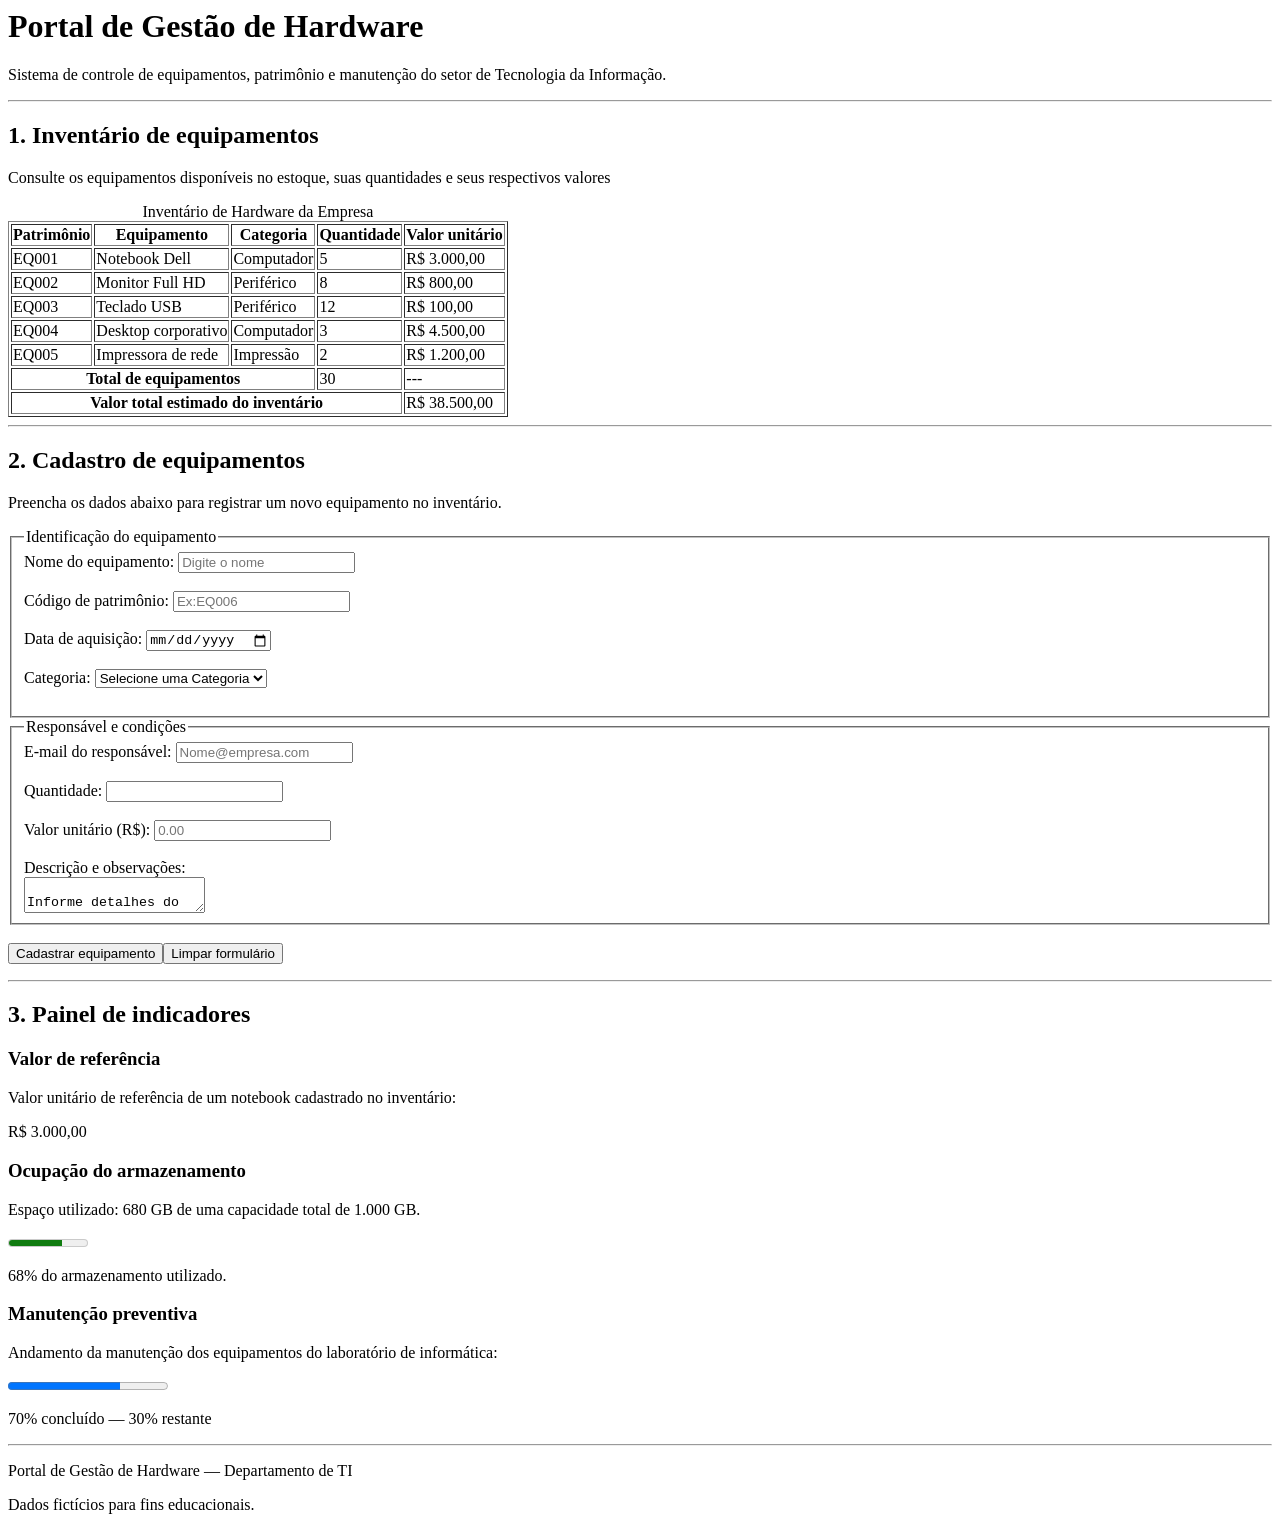
<file: WebServer/Apache24/htdocs/ATV06/index.html>
<html lang="pt-br">
	<head>
		<meta charset=utf-8>
		<meta name="viewpoint" content="width=deviece-width,initial-scale=1.0">
		<title> atividade 06</title>
	</head>
	<body>
		<header>
			<H1>Portal de Gestão de Hardware</H1>
			<P>Sistema de controle de equipamentos, patrimônio e manutenção do setor de Tecnologia da Informação.</P>
		</header>
		<HR />
		<section>
			<h2>1. Inventário de equipamentos</h2>
			<p>Consulte os equipamentos disponíveis no estoque, suas quantidades e seus respectivos valores</p>
			<table border="1">
				<caption>Inventário de Hardware da Empresa</caption>
				<thead>
					<tr>
						<th>Patrimônio</th>
						<th>Equipamento</th>
						<th>Categoria</th>
						<th>Quantidade</th>
						<th>Valor unitário</th>
					</tr>
				</thead>
				<tbody>
				  <tr>
					<td>EQ001</td>
					<td>Notebook Dell</td>
					<td>Computador</td>
					<td>5</td>
					<td>R$ 3.000,00</td>
				  </tr>
				  <tr>
					<td>EQ002</td>
					<td>Monitor Full HD</td>
					<td>Periférico</td>
					<td>8</td>
					<td>R$ 800,00</td>
				  </tr>
				  <tr>
					<td>EQ003</td>
					<td>Teclado USB</td>
					<td>Periférico</td>
					<td>12</td>
					<td>R$ 100,00</td>
				  </tr>
				  <tr>
					<td>EQ004</td>
					<td>Desktop corporativo</td>
					<td>Computador</td>
					<td>3</td>
					<td>R$ 4.500,00</td>
				  </tr>
				  <tr>
					<td>EQ005</td>
					<td>Impressora de rede</td>
					<td>Impressão</td>
					<td>2</td>
					<td>R$ 1.200,00</td>
				  </tr>
				</tbody>
				<tfoot>
					<tr>
						<th colspan="3">Total de equipamentos</th>
						<td>30</td>
						<td>---</td>
					</tr>
					<tr>
						<th colspan="4">Valor total estimado do inventário</th>
						<td>R$ 38.500,00</td>
					</tr>
				</tfoot>
			</table>
		</section>
		<hr />
		<section>
			<h2>2. Cadastro de equipamentos</h2>
			<p>Preencha os dados abaixo para registrar um novo equipamento no inventário.</p>
			<form>
				<fieldset>
					<legend>Identificação do equipamento</legend>
					<label>Nome do equipamento:</label>
					<input type="text" placeholder="Digite o nome" />
					<br />
					<br />
					<label>Código de patrimônio:</label>
					<input type="text" placeholder="Ex:EQ006">
					<br />
					<br />
					<label>Data de aquisição:</label>
					<input type="date">
					<br />
					<br />
					<label>Categoria:</label>
					<select>
						<option select>Selecione uma Categoria</option>
						<option>1</option>
						<option>2</option>
						<option>3</option>
						<option>4</option>
					</select>
					<br/>
					<br/>
				</fieldset>
				<fieldset>
					<legend>Responsável e condições</legend>
					<label>E-mail do responsável:</label>
					<input type="email" placeholder="Nome@empresa.com" />
					<br />
					<br />
					<label>Quantidade:</label>
					<input type="number" />
					<br />
					<br />
					<label>Valor unitário (R$):</label>
					<input type="number" placeholder="0.00" step="0.01" />
					<br />
					<br />
					<label>Descrição e observações:</label>
					<br />
					<textarea>
					 Informe detalhes do equipamento...
					</textarea>
				</fieldset>
				<br />
				<button>Cadastrar equipamento</button><button>Limpar formulário</button>
			</form>
		</section>
		<hr />
		<section>
			<h2>3. Painel de indicadores</h2>
			<h3>Valor de referência</h3>
			<p>Valor unitário de referência de um notebook cadastrado no inventário:</p>
			<p>R$ 3.000,00</p>
			<h3>Ocupação do armazenamento</h3>
			<p>Espaço utilizado: 680 GB de uma capacidade total de 1.000 GB.</p>
			<meter max="100" value="68">68%</meter>
			<p>68% do armazenamento utilizado.</p>
			<h3>Manutenção preventiva</h3>
			<p>Andamento da manutenção dos equipamentos do laboratório de informática:</p>
			<progress max="100" value="70">70%</progress>
			<p>70% concluído — 30% restante</p>
		</section>
		<hr />
		<footer>
			<p>Portal de Gestão de Hardware — Departamento de TI</p>
			<p>Dados fictícios para fins educacionais.</p>
		</footer>
	</body>
</html>
</file>
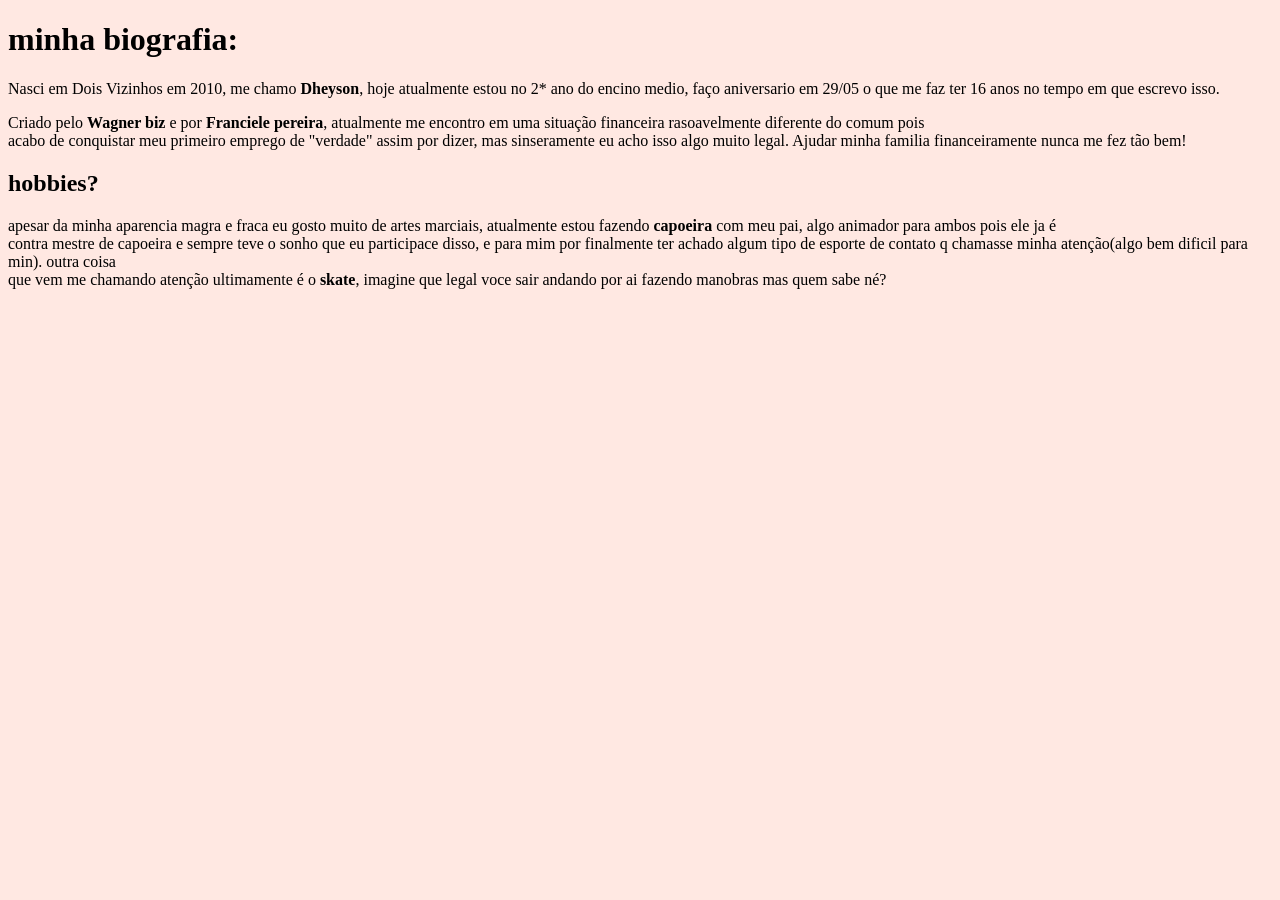
<file: primeiro site.html>
<!DOCTYPE html>
<html lang="pt-br">
<head>
 <meta charset=utf-8>
 <meta name="viewpoint" content="width=deviece-width,initial-scale=1.0">
<title>atividade 01</title>
</head>
<body bgcolor="#ffe8e2">
 <h1>minha biografia:</h1>
 <p>Nasci em Dois Vizinhos em 2010, me chamo <b>Dheyson</b>, hoje atualmente estou no 2* ano do encino medio, faço aniversario em 29/05 o que me faz ter 16 anos no tempo em que escrevo isso.</p>
 <p>Criado pelo <b>Wagner biz</b> e por <b>Franciele pereira</b>, atualmente me encontro em uma situação financeira rasoavelmente diferente do comum pois <br/>
 acabo de conquistar meu primeiro emprego de "verdade" assim por dizer, mas sinseramente eu acho isso algo muito legal. Ajudar minha familia financeiramente nunca me fez tão bem!</p>
 <h2>hobbies?</h2>
 <p>apesar da minha aparencia magra e fraca eu gosto muito de artes marciais, atualmente estou fazendo <b>capoeira</b> com meu pai, algo animador para ambos pois ele ja é<br/> contra mestre de 
 capoeira e sempre teve o sonho que eu participace disso, e para mim por finalmente ter achado algum tipo de esporte de contato q chamasse minha atenção(algo bem dificil para min). outra coisa <br/>
 que vem me chamando atenção ultimamente é o <b>skate</b>, imagine que legal voce sair andando por ai fazendo manobras mas quem sabe né?</p>
</body>
</html>
</file>
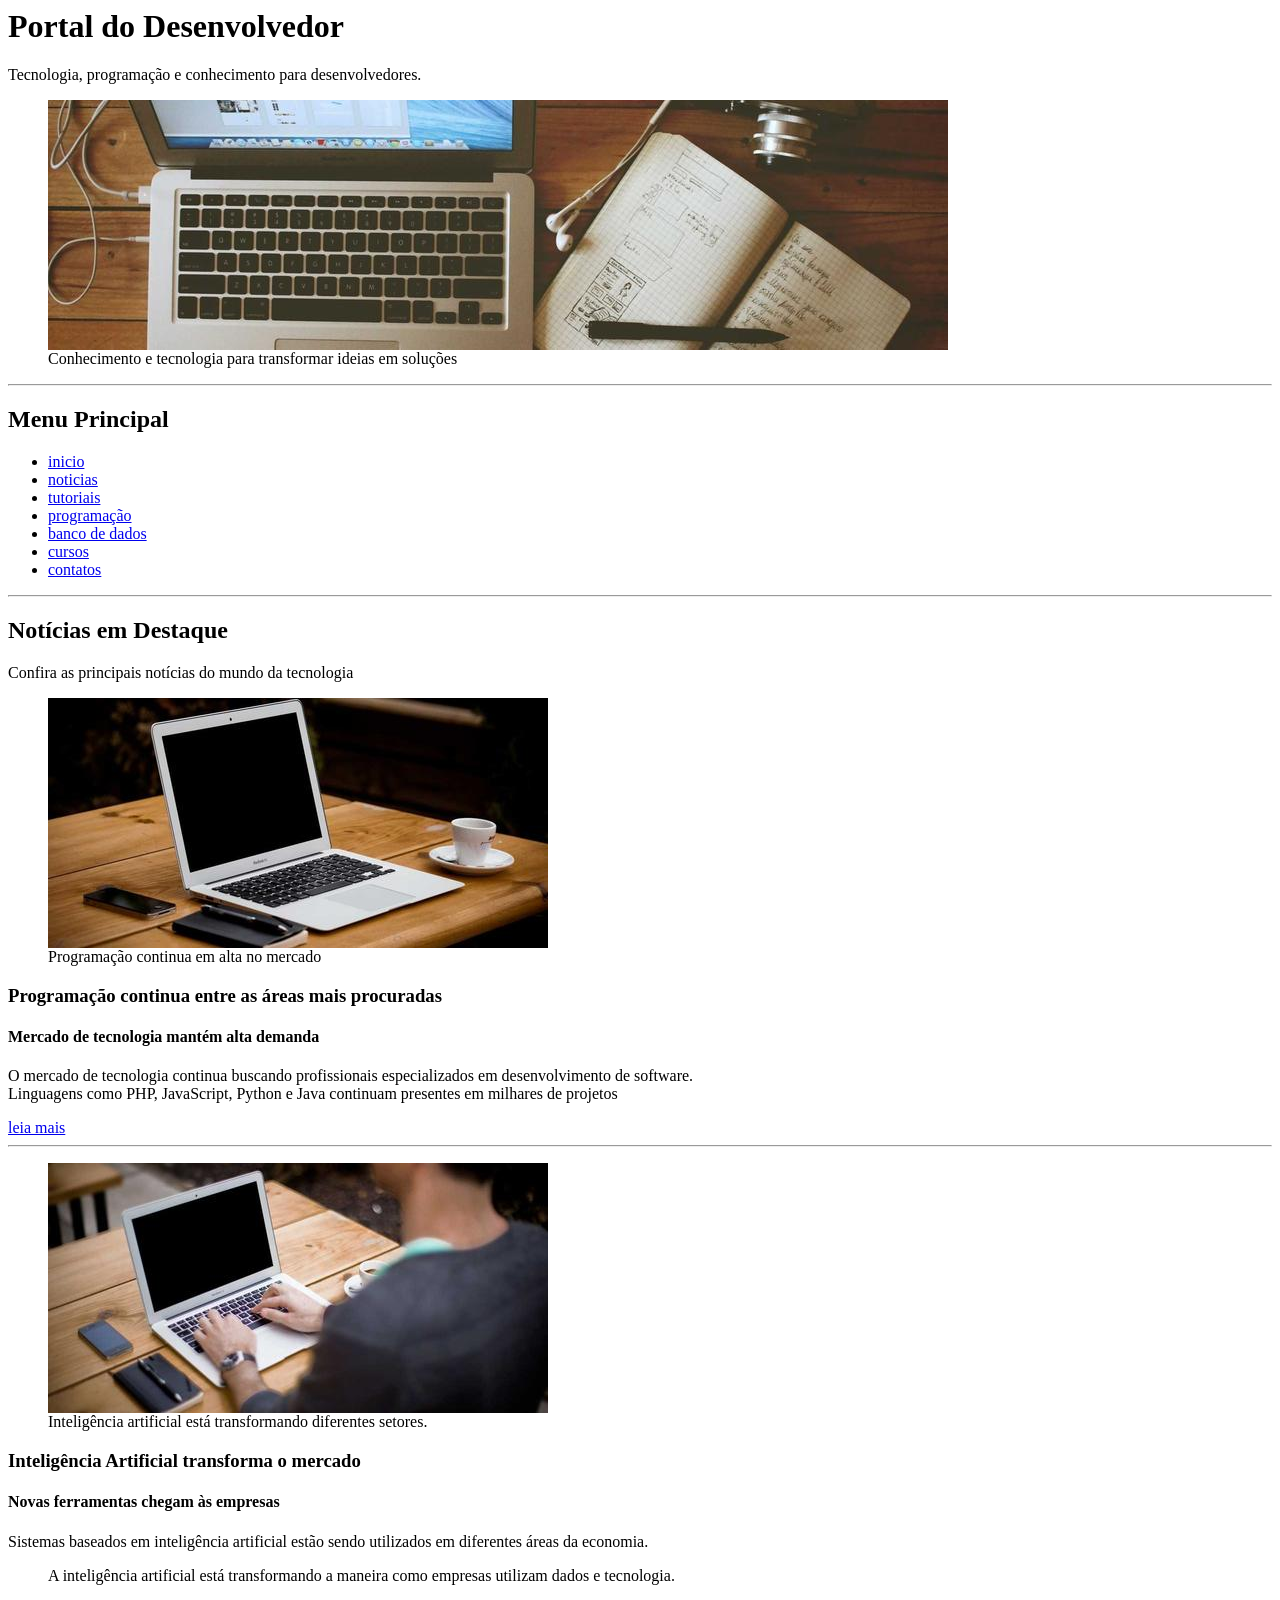
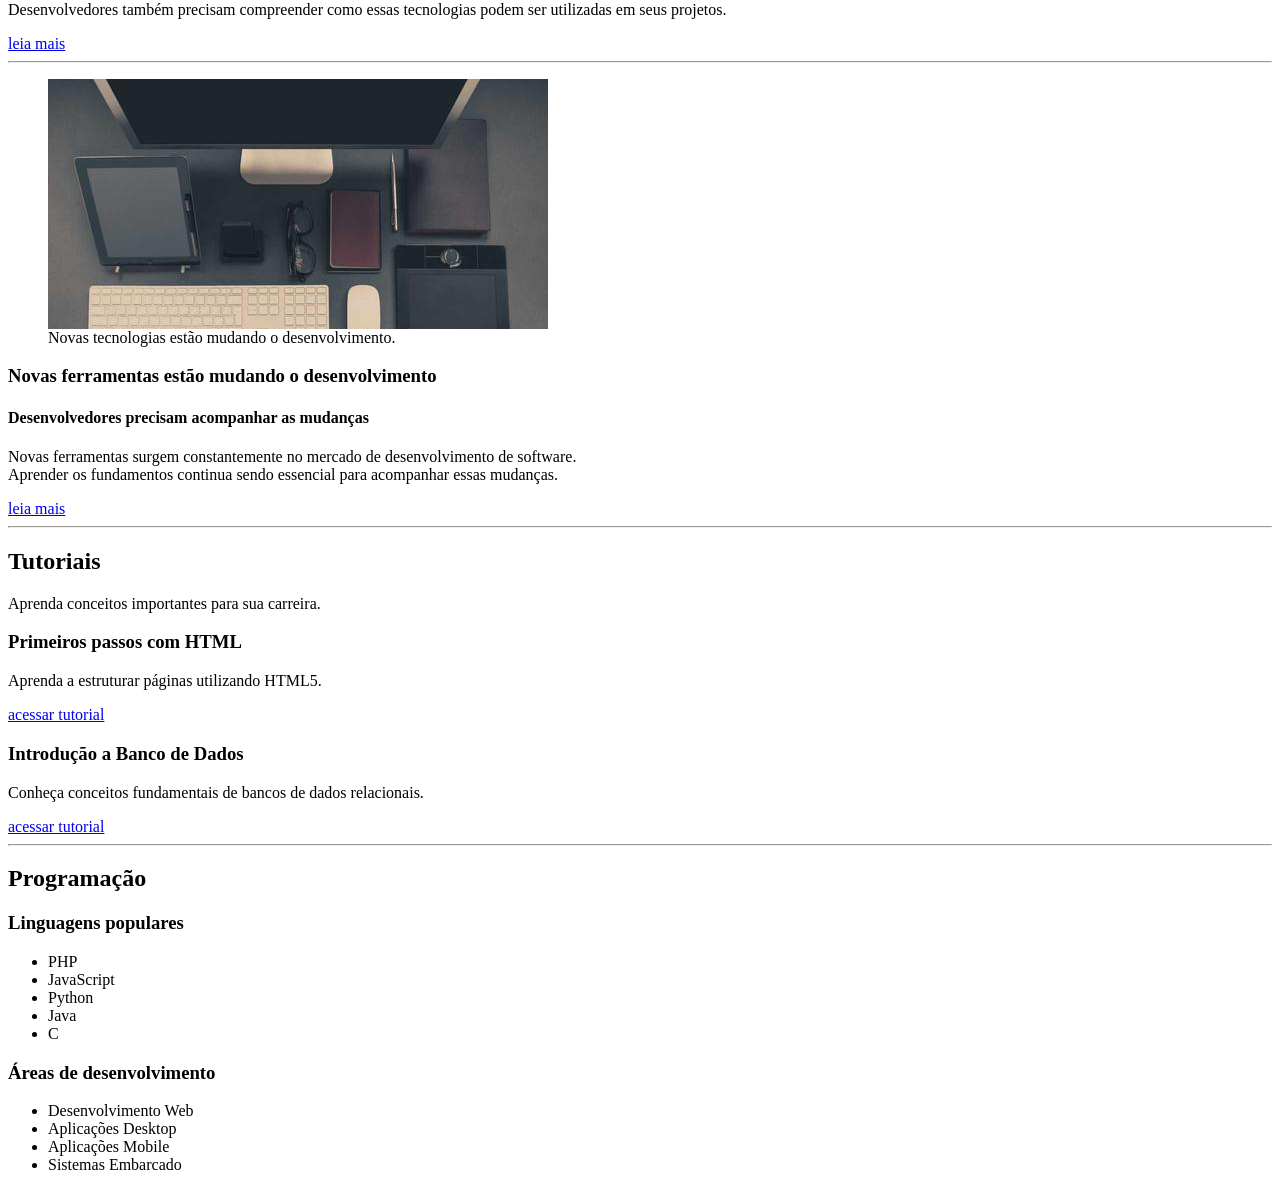
<file: Atividades/ATV03/atividade 3.html>
<html lang="pt-br">
<head>
    <meta charset=utf-8>
    <meta name="viewpoint" content="width=deviece-width,initial-scale=1.0">
    <title> atividade 03</title>
</head>
<body>
	<header><!-- cabeçario-->
		<h1>Portal do Desenvolvedor</h1>
		<p>Tecnologia, programação e conhecimento para desenvolvedores.</p>
		<figure>
			<img src="img01.jpg" alt="um caderno contendo estudos e ao lado um computador" />
			<figcaption>Conhecimento e tecnologia para transformar ideias em soluções</figcaption>
		</figure>
	</header>
	<hr />
	<nav>
		<h2>Menu Principal</h2><!-- menu-->
		<ul>
			<li><a href="#" target="_blanck">inicio</a></li>
			<li><a href="#" target="_blanck">noticias</a></li>
			<li><a href="#" target="_blanck">tutoriais</a></li>
			<li><a href="#" target="_blanck">programação</a></li>
			<li><a href="#" target="_blanck">banco de dados</a></li>
			<li><a href="#" target="_blanck">cursos</a></li>
			<li><a href="#" target="_blanck">contatos</a></li>
		</ul>
	</nav>
	<hr /> 
	
	<main><!-- noticia1-->
		<section>
			<h2>Notícias em Destaque</h2>
			<p>Confira as principais notícias do mundo da tecnologia</p>
			<article>
				<figure>
					<img src="img02.jpg" alt="um computador com um café e uma agenda ao lado" />
					<figcaption>Programação continua em alta no mercado</figcaption>
				</figure>
				<h3>Programação continua entre as áreas mais procuradas</h3>
				<h4>Mercado de tecnologia mantém alta demanda</h4>
				<p>O mercado de tecnologia continua buscando profissionais especializados em desenvolvimento de software.<br/>
		Linguagens como PHP, JavaScript, Python e Java continuam presentes em milhares de projetos</p>
			<a href="#" target="_blanck">leia mais</a>
			</article>
		</section>
	<hr /><!-- noticia2-->
	<section>
		<article>
			<figure>
				<img src="img03.jpg" alt="um homem de costas mechendo em um computador" />
				<figcaption>Inteligência artificial está transformando diferentes setores.</figcaption>
			</figure>
			<h3>Inteligência Artificial transforma o mercado</h3>
			<h4>Novas ferramentas chegam às empresas</h4>
			<p>Sistemas baseados em inteligência artificial estão sendo utilizados em diferentes áreas da economia.<br/>
				<blockquote cite="www/google.com"><p>A inteligência artificial está transformando a maneira como empresas utilizam dados e tecnologia.</blockquote>
			<p>Desenvolvedores também precisam compreender como essas tecnologias podem ser utilizadas em seus projetos.</p>
		<a href="#" target="_blanck">leia mais</a>
		</article>
	</section>
	<hr/><!-- noticia3-->
	<section>
		<article>
			<figure>
				<img src="img04.jpg" alt="um monte de acesorios tecnologicos e um oculos  " />
				<figcaption>Novas tecnologias estão mudando o desenvolvimento.</figcaption>
			</figure>
			<h3>Novas ferramentas estão mudando o desenvolvimento</h3>
			<h4>Desenvolvedores precisam acompanhar as mudanças</h4>
			<p>Novas ferramentas surgem constantemente no mercado de desenvolvimento de software.<br/>
Aprender os fundamentos continua sendo essencial para acompanhar essas mudanças.</p>
			<a href="#" target="_blanck">leia mais</a>
		</article>
	</section>
	<hr /><!-- tutorial1-->
	<section>
		<article>
			<h2>Tutoriais</h2>
			<p>Aprenda conceitos importantes para sua carreira.</p>
			<h3>Primeiros passos com HTML</h3>
			<p>Aprenda a estruturar páginas utilizando HTML5.</p>
			<a href="#" target="_blanck">acessar tutorial</a>
			<h3>Introdução a Banco de Dados</h3>
			<p>Conheça conceitos fundamentais de bancos de dados relacionais.</p>
			<a href="#" target="_blanck">acessar tutorial</a>
		</article>
	</section>
	<hr /><!-- tutorial2-->
	<section>
		<article>
			<h2>Programação</h2>
			<h3>Linguagens populares</h3>
			<ul>
				<li>PHP</li>
				<li>JavaScript</li>
				<li>Python</li>
				<li>Java</li>
				<li>C</li>
			</ul>
			<h3>Áreas de desenvolvimento</h3>
			<ul>
				<li>Desenvolvimento Web</li>
				<li>Aplicações Desktop</li>
				<li>Aplicações Mobile</li>
				<li>Sistemas Embarcado</li>
			</ul>
		</article>
	</section>
</body>
</html>
</file>
